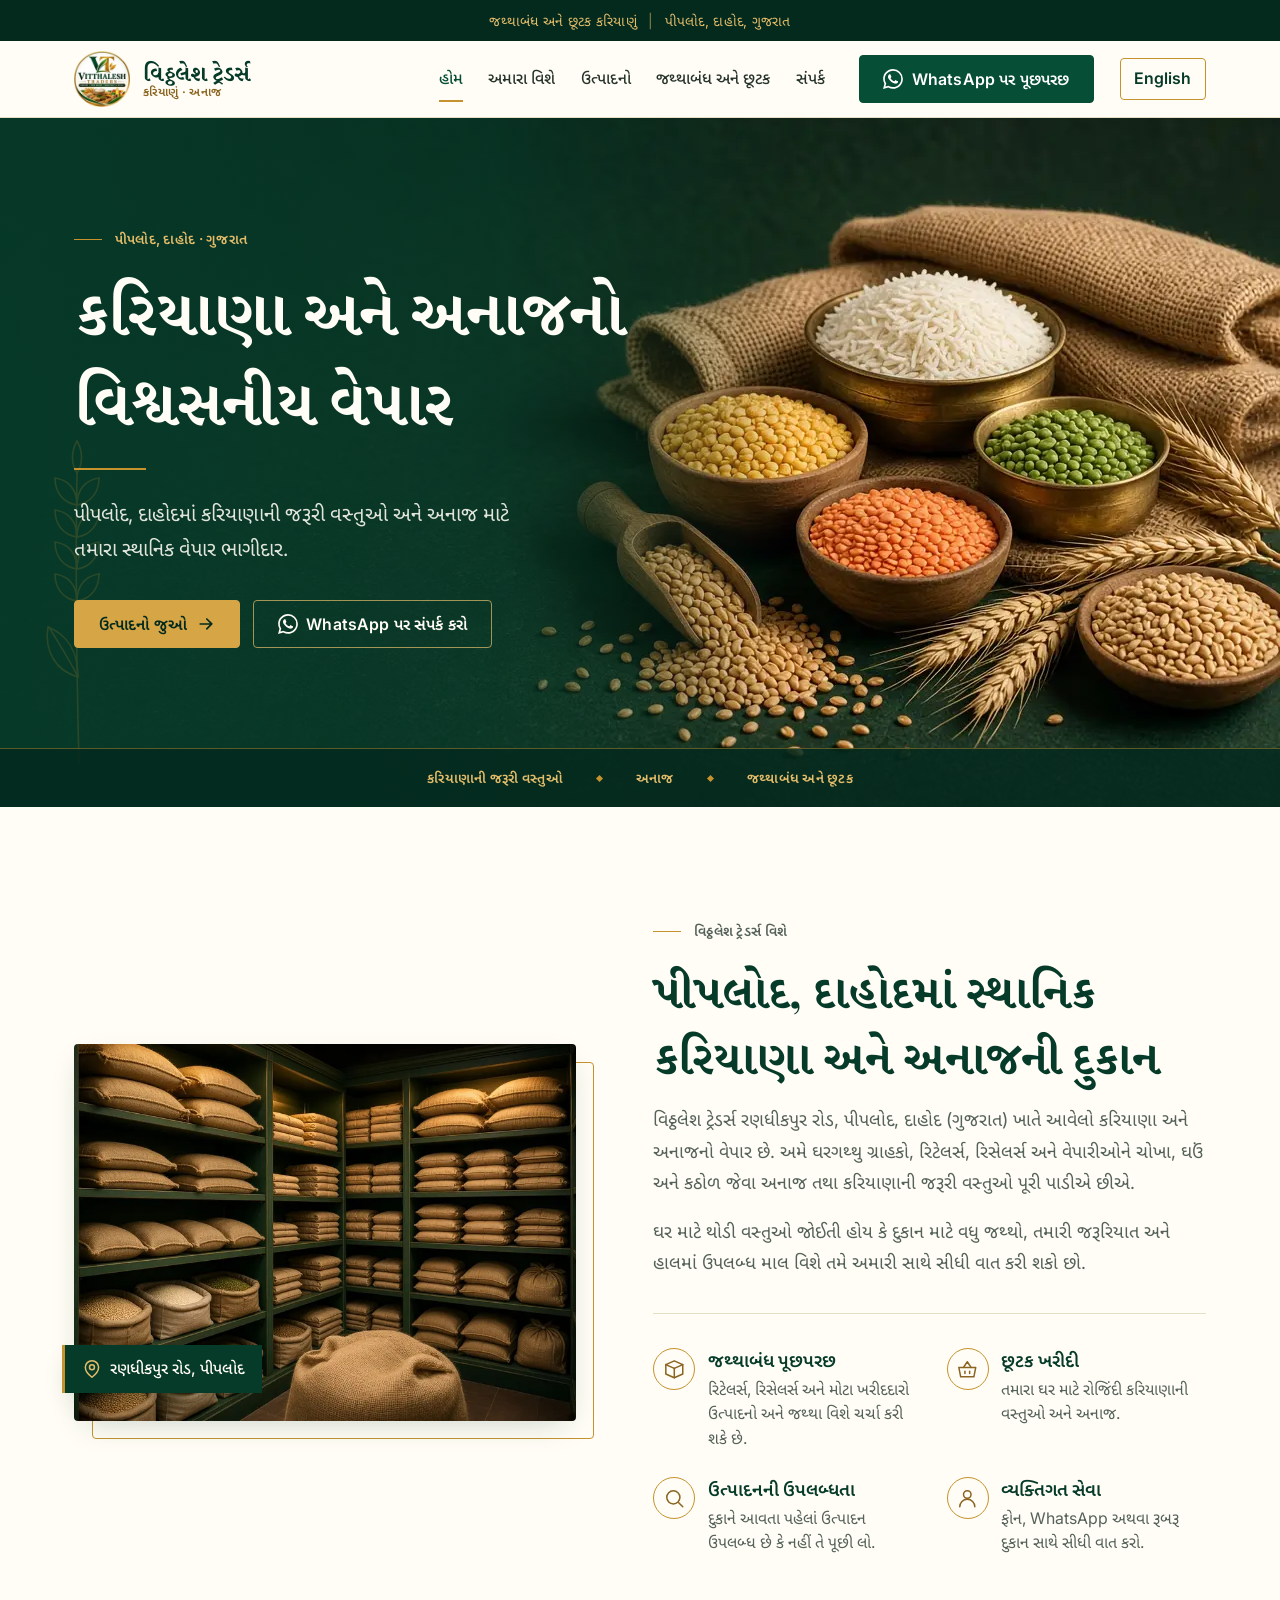
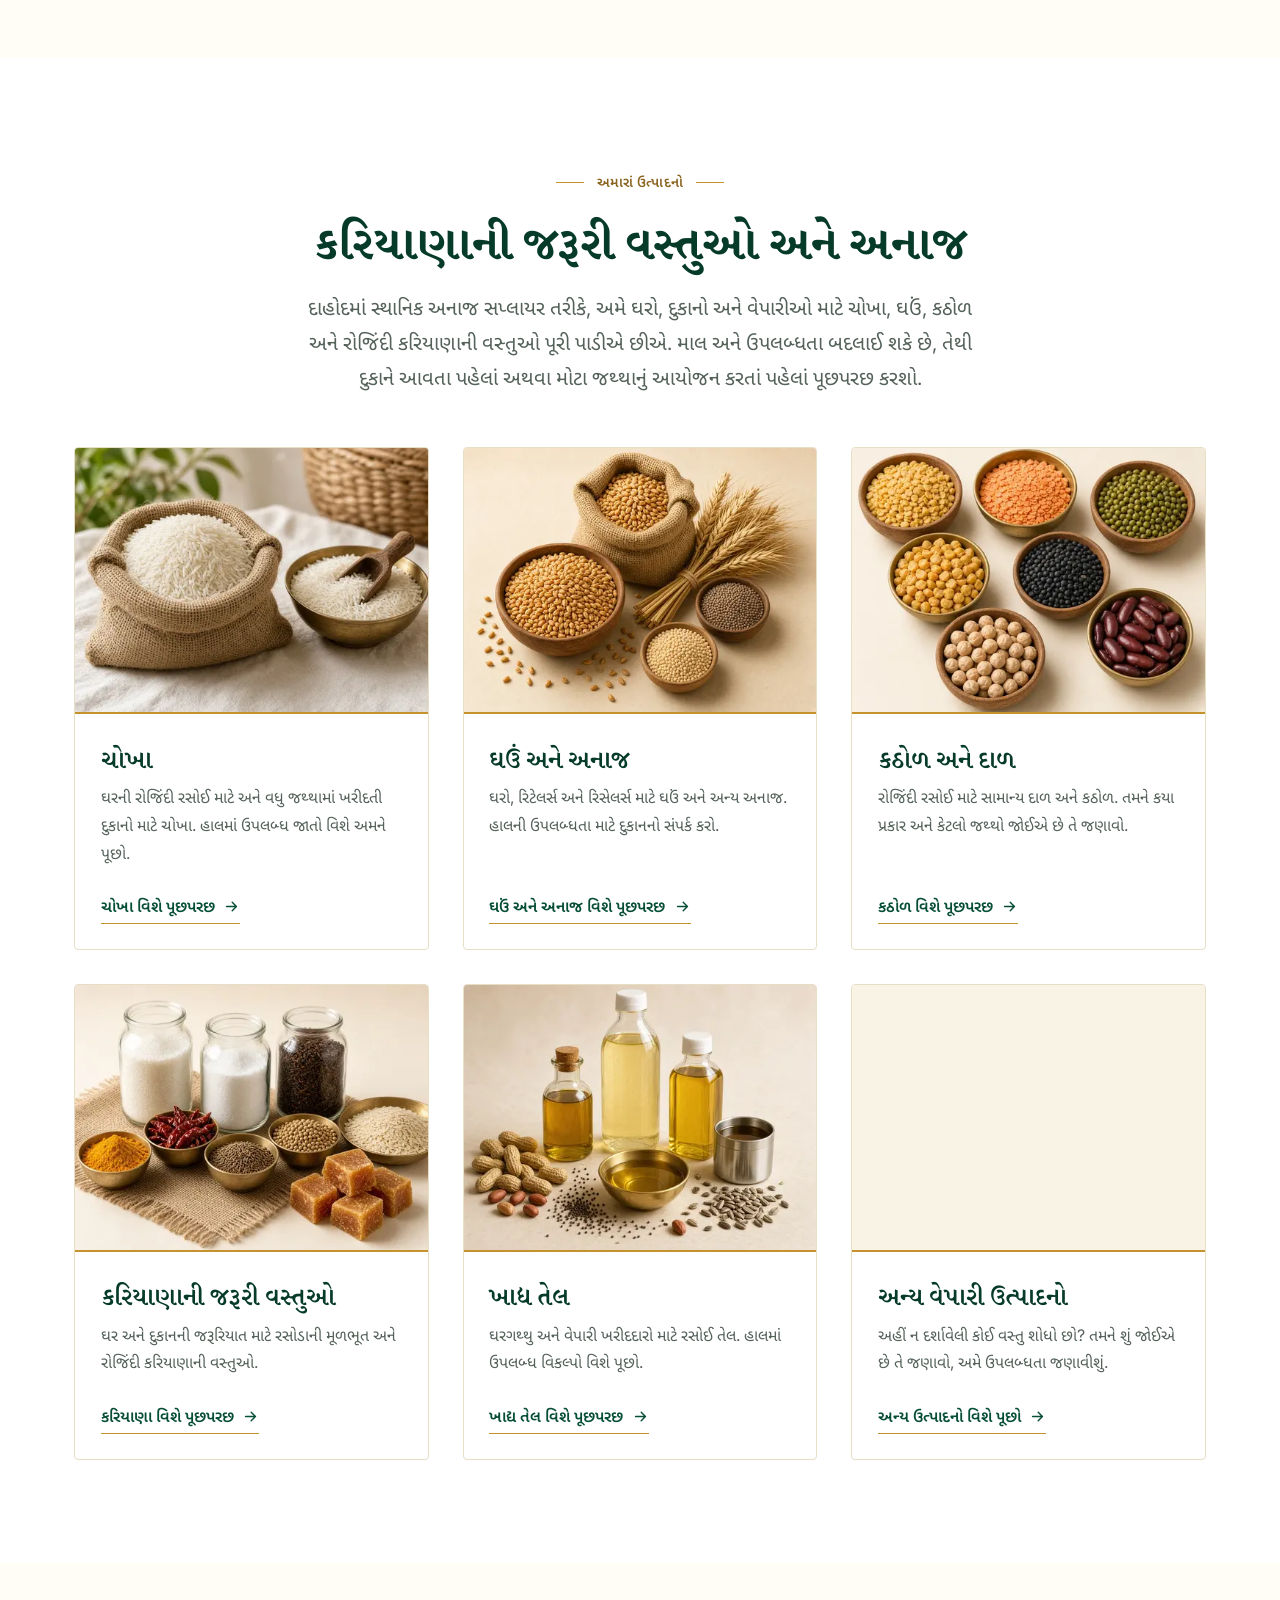
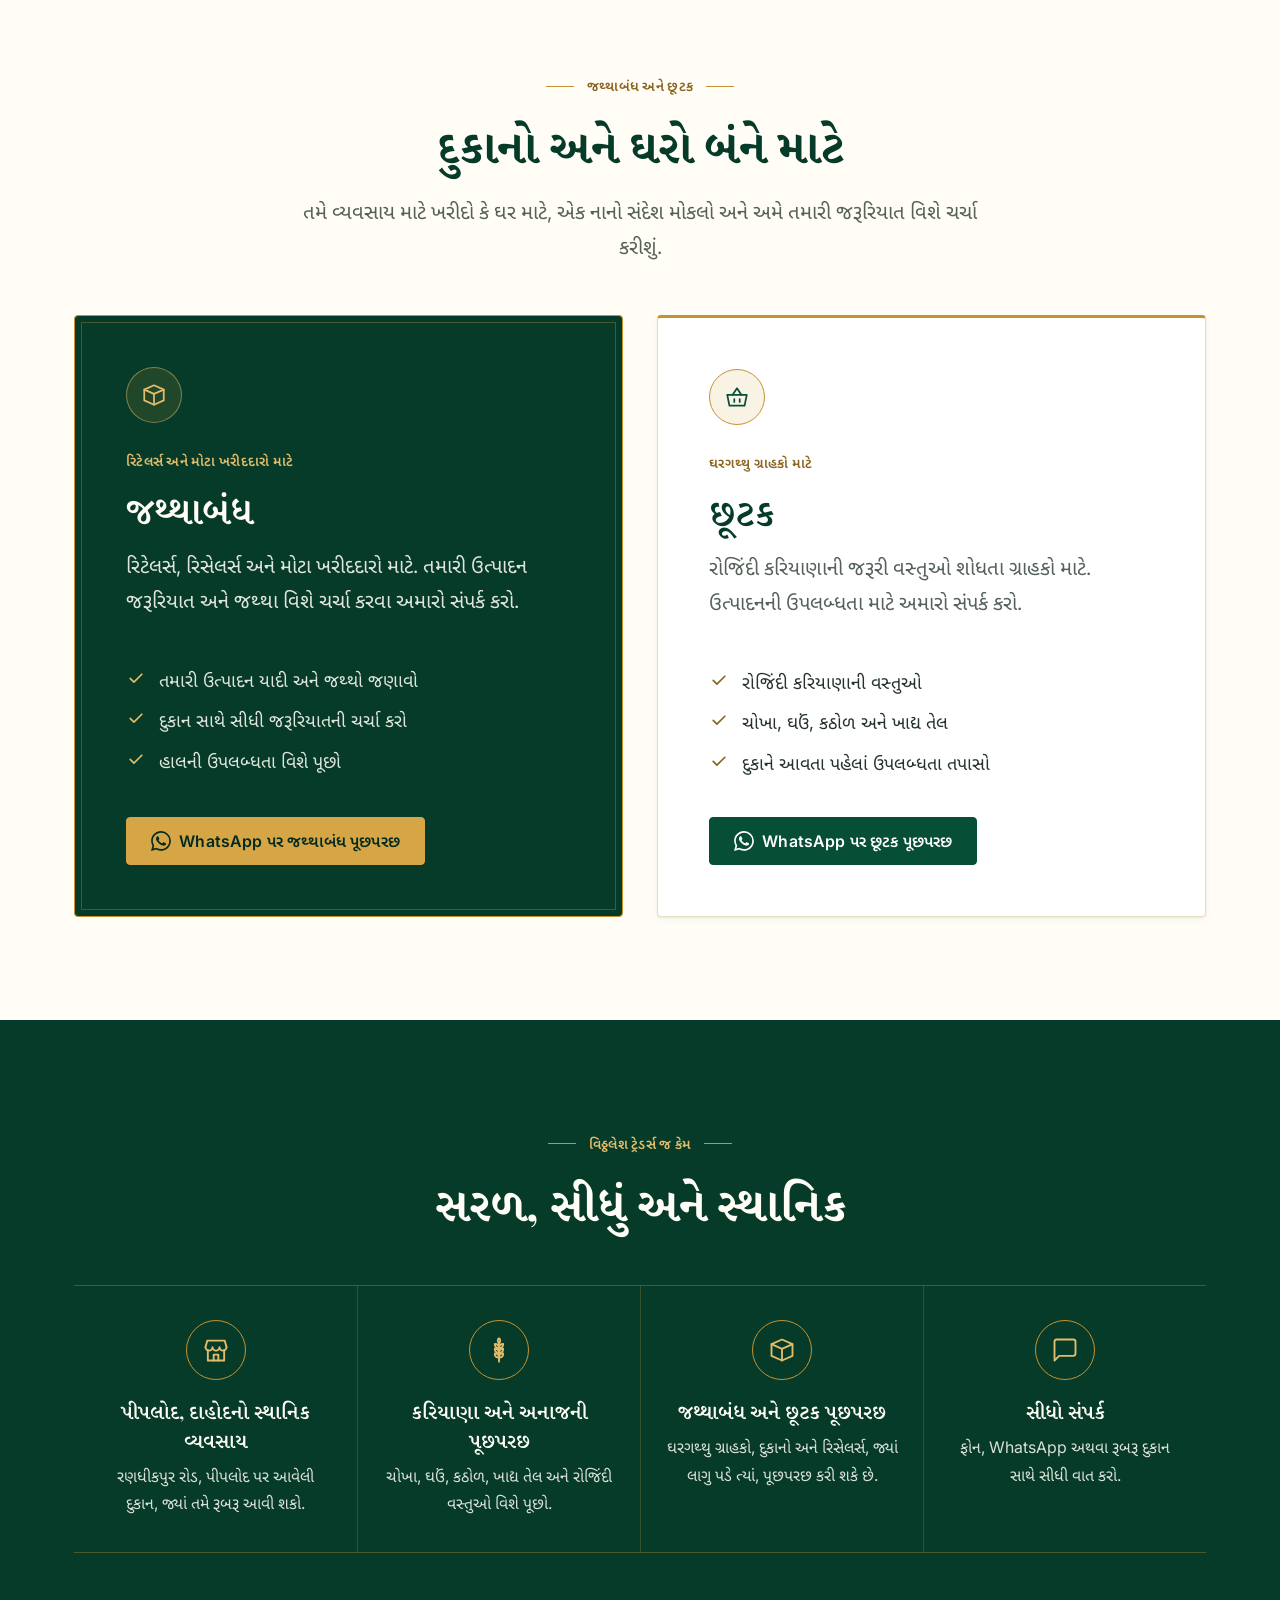
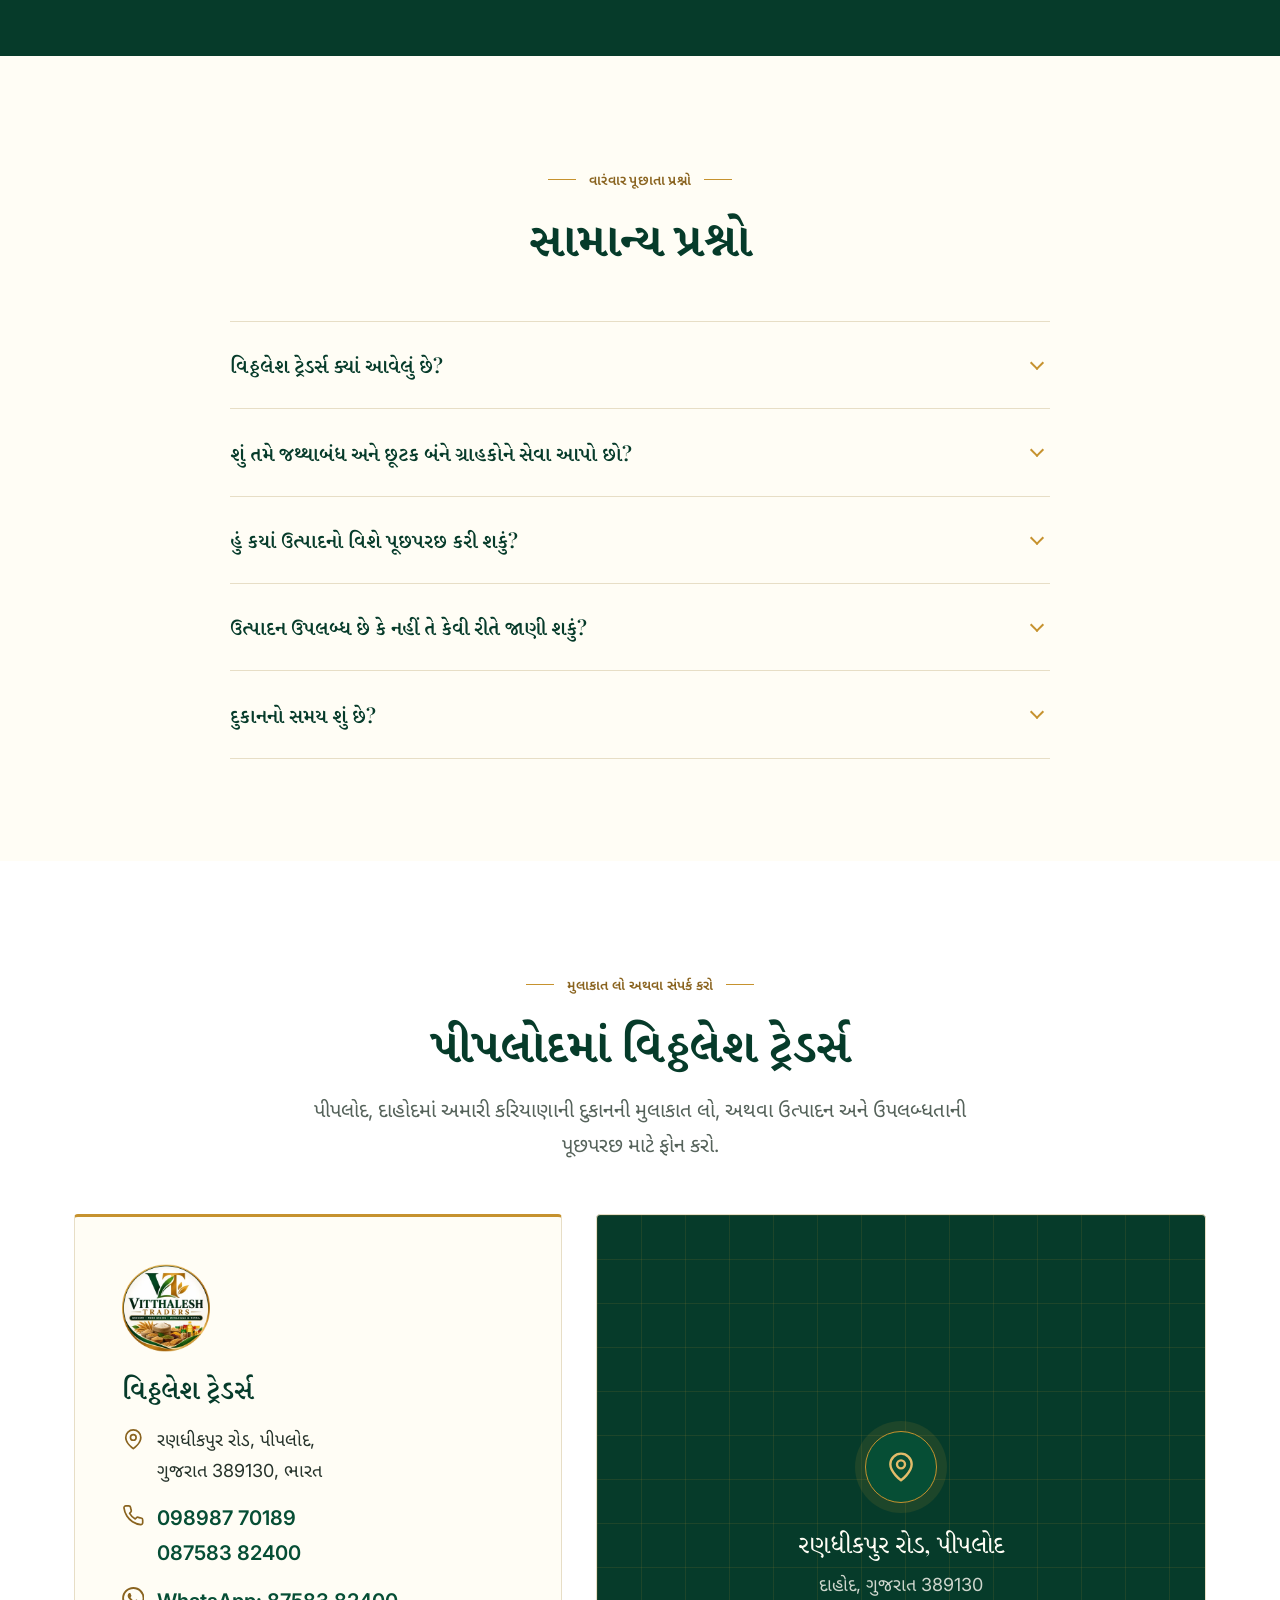
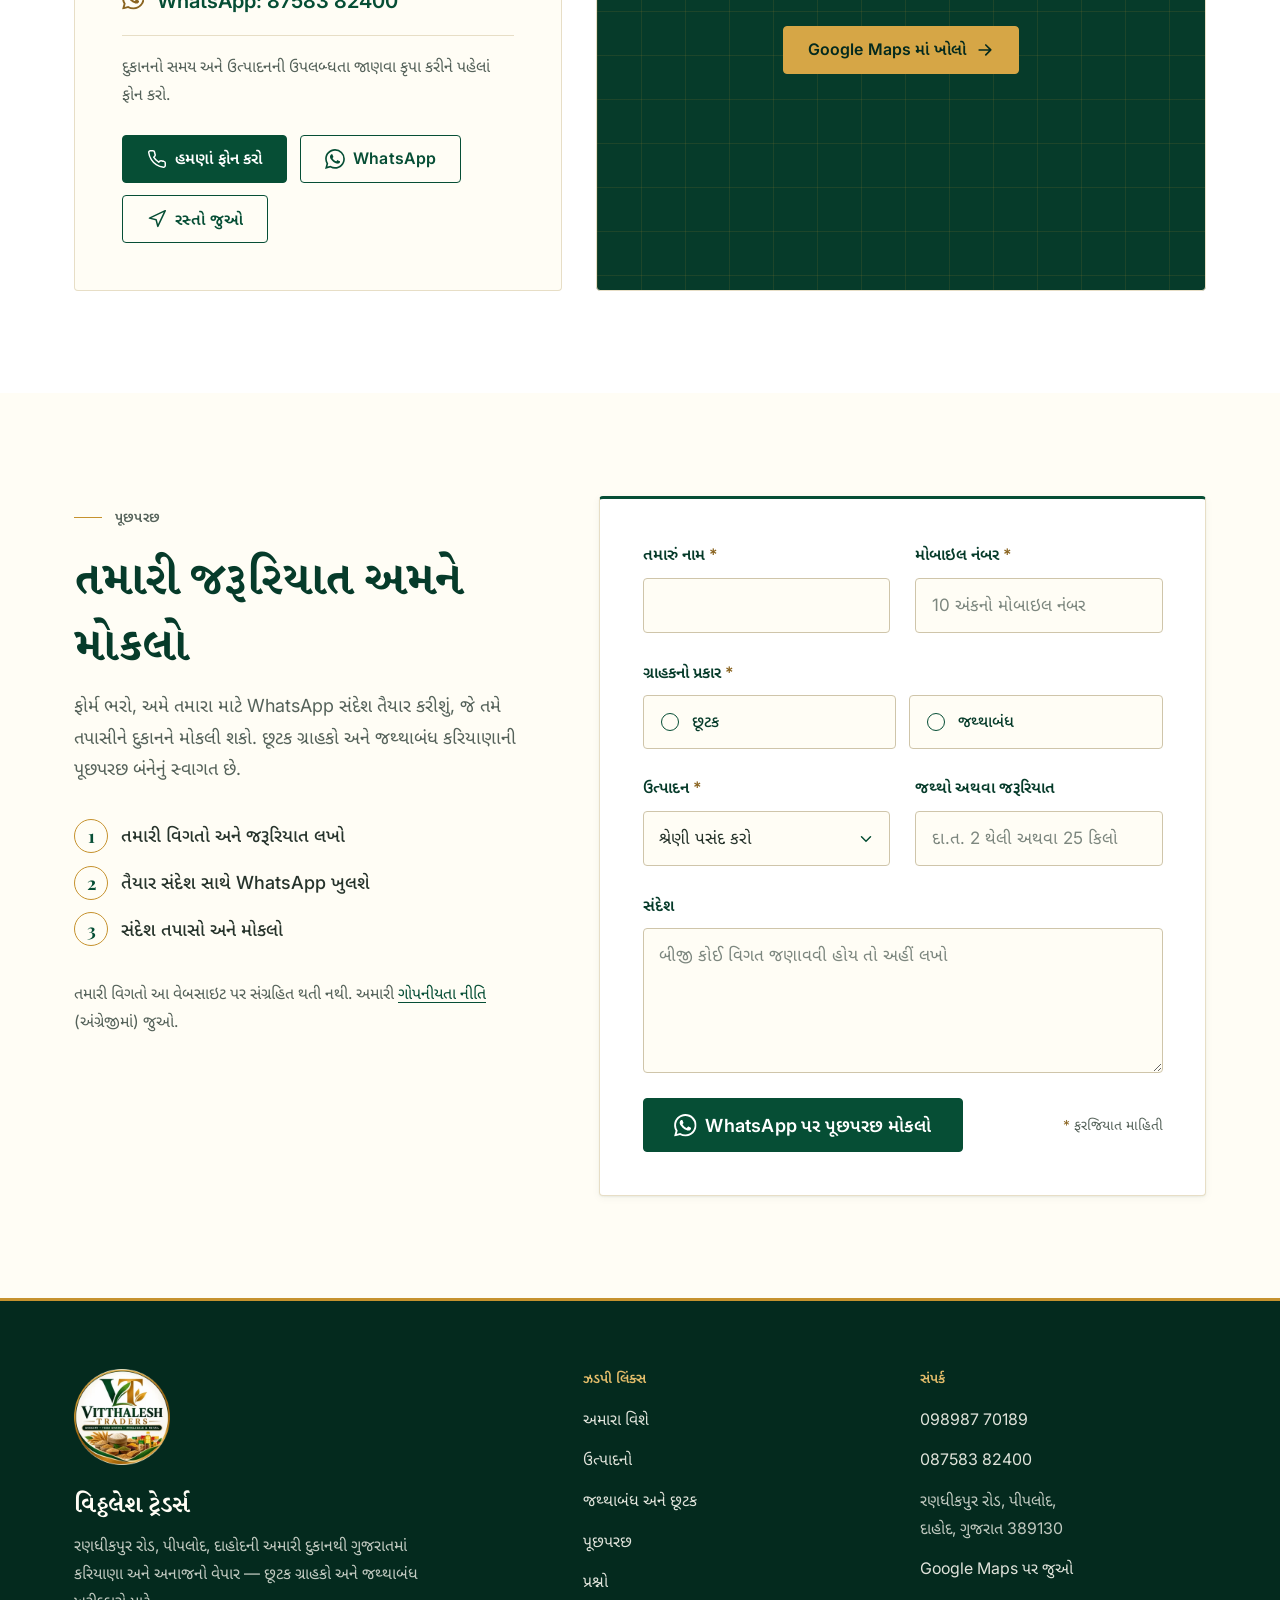
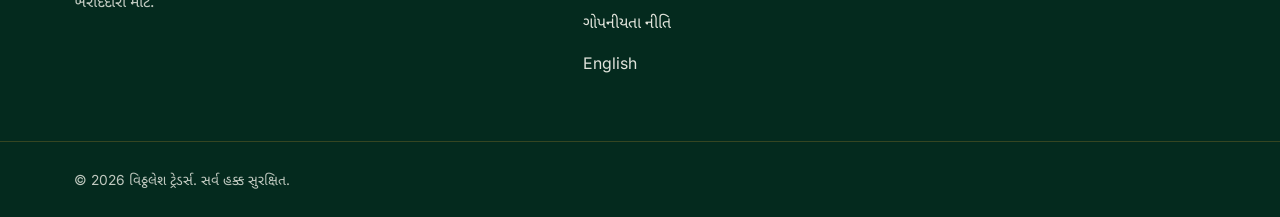
<file: index.html>
<!doctype html>
<html lang="gu-IN">
<head>
  <meta charset="utf-8">
  <meta name="viewport" content="width=device-width, initial-scale=1">
  <title>વિઠ્ઠલેશ ટ્રેડર્સ | પીપલોદ, દાહોદમાં કરિયાણું અને અનાજ</title>
  <meta name="description" content="કરિયાણાની જરૂરી વસ્તુઓ અને અનાજની પૂછપરછ માટે પીપલોદ, દાહોદ (ગુજરાત)માં વિઠ્ઠલેશ ટ્રેડર્સનો સંપર્ક કરો. જથ્થાબંધ અને છૂટક ઉપલબ્ધતા વિશે પૂછો.">
  <meta name="robots" content="index, follow, max-image-preview:large, max-snippet:-1">
  <meta name="theme-color" content="#064E35">
  <meta name="google-site-verification" content="DJzKpGxgeaDRC0Awn_8XjNasFPaAiPW4cQvjRNc2Xdo">
  <meta name="geo.region" content="IN-GJ">
  <meta name="geo.placename" content="Piplod, Dahod, Gujarat">
  <link rel="canonical" href="https://vithhlesh-traders.pages.dev/">
  <link rel="alternate" hreflang="gu-IN" href="https://vithhlesh-traders.pages.dev/">
  <link rel="alternate" hreflang="en-IN" href="https://vithhlesh-traders.pages.dev/en/">
  <link rel="alternate" hreflang="x-default" href="https://vithhlesh-traders.pages.dev/">

  <meta property="og:type" content="website">
  <meta property="og:site_name" content="વિઠ્ઠલેશ ટ્રેડર્સ">
  <meta property="og:locale" content="gu_IN">
  <meta property="og:locale:alternate" content="en_IN">
  <meta property="og:title" content="વિઠ્ઠલેશ ટ્રેડર્સ | પીપલોદ, દાહોદમાં કરિયાણું અને અનાજ">
  <meta property="og:description" content="કરિયાણાની જરૂરી વસ્તુઓ અને અનાજની પૂછપરછ માટે પીપલોદ, દાહોદ (ગુજરાત)માં વિઠ્ઠલેશ ટ્રેડર્સનો સંપર્ક કરો. જથ્થાબંધ અને છૂટક ઉપલબ્ધતા વિશે પૂછો.">
  <meta property="og:url" content="https://vithhlesh-traders.pages.dev/">
  <meta property="og:image" content="https://vithhlesh-traders.pages.dev/assets/og-image.jpg">
  <meta property="og:image:width" content="1200">
  <meta property="og:image:height" content="630">
  <meta property="og:image:alt" content="ચોખા, કઠોળ અને ઘઉંના વાટકા સાથે વિઠ્ઠલેશ ટ્રેડર્સનો લોગો">
  <meta property="og:image:type" content="image/jpeg">
  <meta name="twitter:card" content="summary_large_image">
  <meta name="twitter:title" content="વિઠ્ઠલેશ ટ્રેડર્સ | પીપલોદ, દાહોદમાં કરિયાણું અને અનાજ">
  <meta name="twitter:description" content="પીપલોદ, દાહોદ (ગુજરાત)માં કરિયાણાની જરૂરી વસ્તુઓ અને અનાજ. જથ્થાબંધ અને છૂટક પૂછપરછ આવકાર્ય છે.">
  <meta name="twitter:image" content="https://vithhlesh-traders.pages.dev/assets/og-image.jpg">
  <meta name="twitter:image:alt" content="ચોખા, કઠોળ અને ઘઉંના વાટકા સાથે વિઠ્ઠલેશ ટ્રેડર્સનો લોગો">

  <link rel="icon" href="favicon.ico" sizes="32x32 48x48">
  <link rel="icon" type="image/png" sizes="32x32" href="assets/favicon-32.png">
  <link rel="apple-touch-icon" href="assets/apple-touch-icon.png">
  <link rel="manifest" href="site.webmanifest">

  <link rel="preconnect" href="https://fonts.googleapis.com">
  <link rel="preconnect" href="https://fonts.gstatic.com" crossorigin>
  <link rel="stylesheet" href="https://fonts.googleapis.com/css2?family=Inter:wght@400;500;600&family=Noto+Sans+Gujarati:wght@400;500;600&family=Noto+Serif+Gujarati:wght@600;700&family=Playfair+Display:wght@600;700&display=swap">
  <link rel="preload" as="image" type="image/webp" href="assets/hero-grains-1280.webp"
        imagesrcset="assets/hero-grains-768.webp 768w, assets/hero-grains-1280.webp 1280w, assets/hero-grains-1920.webp 1920w"
        imagesizes="100vw" fetchpriority="high">
  <link rel="stylesheet" href="styles.css">
  <script>document.documentElement.classList.add('js');</script>
  <script src="script.js" defer></script>

  <script type="application/ld+json">
  {
    "@context": "https://schema.org",
    "@graph": [
      {
        "@type": "GroceryStore",
        "@id": "https://vithhlesh-traders.pages.dev/#business",
        "name": "Vitthalesh Traders",
        "alternateName": ["વિઠ્ઠલેશ ટ્રેડર્સ", "Vithhlesh Traders"],
        "description": "Grocery and food-grain trading business in Piplod, Dahod, Gujarat, handling retail purchases and wholesale enquiries for rice, wheat, pulses, edible oils and grocery essentials.",
        "url": "https://vithhlesh-traders.pages.dev/",
        "image": "https://vithhlesh-traders.pages.dev/assets/og-image.jpg",
        "logo": "https://vithhlesh-traders.pages.dev/assets/logo.png",
        "telephone": "+91-98987-70189",
        "address": {
          "@type": "PostalAddress",
          "streetAddress": "Randhik Pur Road",
          "addressLocality": "Piplod",
          "addressRegion": "Gujarat",
          "postalCode": "389130",
          "addressCountry": "IN"
        },
        "areaServed": { "@type": "AdministrativeArea", "name": "Dahod, Gujarat" },
        "hasMap": "https://www.google.com/maps/search/?api=1&query=Vitthalesh+Traders+Piplod+Dahod+Gujarat",
        "contactPoint": [
          { "@type": "ContactPoint", "telephone": "+91-98987-70189", "contactType": "customer service" },
          { "@type": "ContactPoint", "telephone": "+91-87583-82400", "contactType": "sales" }
        ],
        "hasOfferCatalog": {
          "@type": "OfferCatalog",
          "name": "Grocery and food-grain products",
          "itemListElement": [
            { "@type": "OfferCatalog", "name": "Rice" },
            { "@type": "OfferCatalog", "name": "Wheat and grains" },
            { "@type": "OfferCatalog", "name": "Pulses and lentils" },
            { "@type": "OfferCatalog", "name": "Grocery essentials" },
            { "@type": "OfferCatalog", "name": "Edible oils" },
            { "@type": "OfferCatalog", "name": "Other trading products" }
          ]
        }
      },
      {
        "@type": "WebSite",
        "@id": "https://vithhlesh-traders.pages.dev/#website",
        "url": "https://vithhlesh-traders.pages.dev/",
        "name": "વિઠ્ઠલેશ ટ્રેડર્સ",
        "inLanguage": ["gu-IN", "en-IN"],
        "publisher": { "@id": "https://vithhlesh-traders.pages.dev/#business" }
      },
      {
        "@type": "FAQPage",
        "@id": "https://vithhlesh-traders.pages.dev/#faq",
        "inLanguage": "gu-IN",
        "mainEntity": [
          {
            "@type": "Question",
            "name": "વિઠ્ઠલેશ ટ્રેડર્સ ક્યાં આવેલું છે?",
            "acceptedAnswer": { "@type": "Answer", "text": "વિઠ્ઠલેશ ટ્રેડર્સ રણધીકપુર રોડ, પીપલોદ, દાહોદ, ગુજરાત 389130 ખાતે આવેલું છે." }
          },
          {
            "@type": "Question",
            "name": "શું તમે જથ્થાબંધ અને છૂટક બંને ગ્રાહકોને સેવા આપો છો?",
            "acceptedAnswer": { "@type": "Answer", "text": "હા. રિટેલર્સ, રિસેલર્સ અને મોટા ખરીદદારો જથ્થાબંધ પૂછપરછ કરી શકે છે, અને ઘરગથ્થુ ગ્રાહકો રોજિંદી કરિયાણાની વસ્તુઓ અને અનાજ છૂટક ખરીદી શકે છે." }
          },
          {
            "@type": "Question",
            "name": "હું કયાં ઉત્પાદનો વિશે પૂછપરછ કરી શકું?",
            "acceptedAnswer": { "@type": "Answer", "text": "તમે ચોખા, ઘઉં અને અન્ય અનાજ, કઠોળ અને દાળ, ખાદ્ય તેલ, રોજિંદી કરિયાણાની વસ્તુઓ અને અન્ય વેપારી ઉત્પાદનો વિશે પૂછપરછ કરી શકો છો." }
          },
          {
            "@type": "Question",
            "name": "ઉત્પાદન ઉપલબ્ધ છે કે નહીં તે કેવી રીતે જાણી શકું?",
            "acceptedAnswer": { "@type": "Answer", "text": "098987 70189 અથવા 087583 82400 પર ફોન કરો, 87583 82400 પર WhatsApp સંદેશ મોકલો, અથવા આ વેબસાઇટ પરનું પૂછપરછ ફોર્મ ભરો." }
          },
          {
            "@type": "Question",
            "name": "દુકાનનો સમય શું છે?",
            "acceptedAnswer": { "@type": "Answer", "text": "હાલનો સમય જાણવા માટે દુકાને આવતા પહેલાં કૃપા કરીને ફોન કરો." }
          }
        ]
      }
    ]
  }
  </script>
</head>
<body>
  <svg xmlns="http://www.w3.org/2000/svg" class="sprite" aria-hidden="true" focusable="false">
    <symbol id="i-whatsapp" viewBox="0 0 24 24"><path fill="currentColor" d="M17.47 14.38c-.3-.15-1.76-.87-2.03-.97-.27-.1-.47-.15-.67.15-.2.3-.77.97-.94 1.16-.17.2-.35.22-.64.08-.3-.15-1.26-.47-2.39-1.48-.88-.79-1.48-1.76-1.65-2.06-.17-.3-.02-.46.13-.6.13-.14.3-.35.45-.52.15-.18.2-.3.3-.5.1-.2.05-.37-.03-.52-.07-.15-.67-1.61-.92-2.2-.24-.59-.49-.5-.67-.51h-.57c-.2 0-.52.07-.79.37-.27.3-1.04 1.02-1.04 2.48s1.07 2.88 1.21 3.07c.15.2 2.1 3.2 5.08 4.49.71.31 1.26.49 1.7.63.71.22 1.36.19 1.87.12.57-.09 1.76-.72 2-1.41.25-.7.25-1.29.18-1.41-.08-.13-.27-.2-.57-.35m-5.42 7.4h-.01a9.87 9.87 0 0 1-5.03-1.37l-.36-.22-3.74.98 1-3.65-.24-.37a9.86 9.86 0 0 1-1.51-5.26c0-5.45 4.44-9.88 9.89-9.88 2.64 0 5.12 1.03 6.99 2.9a9.83 9.83 0 0 1 2.89 6.99c0 5.45-4.44 9.88-9.88 9.88m8.41-18.3A11.82 11.82 0 0 0 12.05 0C5.5 0 .16 5.34.16 11.89c0 2.1.55 4.14 1.59 5.95L.06 24l6.3-1.65a11.88 11.88 0 0 0 5.69 1.45h.01c6.55 0 11.89-5.34 11.89-11.89a11.82 11.82 0 0 0-3.48-8.41"/></symbol>
    <symbol id="i-phone" viewBox="0 0 24 24"><path fill="none" stroke="currentColor" stroke-width="1.8" stroke-linecap="round" stroke-linejoin="round" d="M22 16.9v3a2 2 0 0 1-2.2 2 19.8 19.8 0 0 1-8.6-3.1 19.5 19.5 0 0 1-6-6A19.8 19.8 0 0 1 2.1 4.2 2 2 0 0 1 4.1 2h3a2 2 0 0 1 2 1.7c.1 1 .4 1.9.7 2.8a2 2 0 0 1-.5 2.1L8.1 9.9a16 16 0 0 0 6 6l1.3-1.3a2 2 0 0 1 2.1-.4c.9.3 1.8.6 2.8.7a2 2 0 0 1 1.7 2z"/></symbol>
    <symbol id="i-pin" viewBox="0 0 24 24"><g fill="none" stroke="currentColor" stroke-width="1.8" stroke-linecap="round" stroke-linejoin="round"><path d="M20 10c0 6-8 12-8 12s-8-6-8-12a8 8 0 0 1 16 0Z"/><circle cx="12" cy="10" r="3"/></g></symbol>
    <symbol id="i-directions" viewBox="0 0 24 24"><path fill="none" stroke="currentColor" stroke-width="1.8" stroke-linecap="round" stroke-linejoin="round" d="M3 11 22 2l-9 19-2-8-8-2z"/></symbol>
    <symbol id="i-arrow" viewBox="0 0 24 24"><path fill="none" stroke="currentColor" stroke-width="2" stroke-linecap="round" stroke-linejoin="round" d="M5 12h14M13 6l6 6-6 6"/></symbol>
    <symbol id="i-menu" viewBox="0 0 24 24"><path fill="none" stroke="currentColor" stroke-width="2" stroke-linecap="round" d="M4 7h16M4 12h16M4 17h16"/></symbol>
    <symbol id="i-close" viewBox="0 0 24 24"><path fill="none" stroke="currentColor" stroke-width="2" stroke-linecap="round" d="M6 6l12 12M18 6 6 18"/></symbol>
    <symbol id="i-check" viewBox="0 0 24 24"><path fill="none" stroke="currentColor" stroke-width="2" stroke-linecap="round" stroke-linejoin="round" d="m5 12.5 4.5 4.5L19 7.5"/></symbol>
    <symbol id="i-wheat" viewBox="0 0 24 24"><g fill="none" stroke="currentColor" stroke-width="1.6" stroke-linecap="round" stroke-linejoin="round"><path d="M12 22V6"/><path d="M12 6c-1.4-1-1.4-3 0-4 1.4 1 1.4 3 0 4Z"/><path d="M12 10.5c-2.2 0-3.6-1.5-3.6-3.6 2.2 0 3.6 1.4 3.6 3.6Zm0 0c2.2 0 3.6-1.5 3.6-3.6-2.2 0-3.6 1.4-3.6 3.6Z"/><path d="M12 14.5c-2.2 0-3.6-1.5-3.6-3.6 2.2 0 3.6 1.4 3.6 3.6Zm0 0c2.2 0 3.6-1.5 3.6-3.6-2.2 0-3.6 1.4-3.6 3.6Z"/><path d="M12 18.5c-2.2 0-3.6-1.5-3.6-3.6 2.2 0 3.6 1.4 3.6 3.6Zm0 0c2.2 0 3.6-1.5 3.6-3.6-2.2 0-3.6 1.4-3.6 3.6Z"/></g></symbol>
    <symbol id="i-boxes" viewBox="0 0 24 24"><g fill="none" stroke="currentColor" stroke-width="1.6" stroke-linecap="round" stroke-linejoin="round"><path d="m3 7 9-4 9 4-9 4-9-4Z"/><path d="M3 7v10l9 4 9-4V7"/><path d="M12 11v10"/></g></symbol>
    <symbol id="i-basket" viewBox="0 0 24 24"><g fill="none" stroke="currentColor" stroke-width="1.6" stroke-linecap="round" stroke-linejoin="round"><path d="M3 10h18l-2 10H5L3 10Z"/><path d="m8 10 4-6 4 6"/><path d="M9.5 14v2.5M14.5 14v2.5"/></g></symbol>
    <symbol id="i-search" viewBox="0 0 24 24"><g fill="none" stroke="currentColor" stroke-width="1.6" stroke-linecap="round"><circle cx="11" cy="11" r="7"/><path d="m21 21-4.3-4.3"/></g></symbol>
    <symbol id="i-user" viewBox="0 0 24 24"><g fill="none" stroke="currentColor" stroke-width="1.6" stroke-linecap="round"><circle cx="12" cy="8" r="4"/><path d="M4 21a8 8 0 0 1 16 0"/></g></symbol>
    <symbol id="i-chat" viewBox="0 0 24 24"><path fill="none" stroke="currentColor" stroke-width="1.6" stroke-linecap="round" stroke-linejoin="round" d="M21 15a2 2 0 0 1-2 2H7l-4 4V5a2 2 0 0 1 2-2h14a2 2 0 0 1 2 2z"/></symbol>
    <symbol id="i-store" viewBox="0 0 24 24"><g fill="none" stroke="currentColor" stroke-width="1.6" stroke-linecap="round" stroke-linejoin="round"><path d="M3 9.5 4.5 4h15L21 9.5"/><path d="M3 9.5a3 3 0 0 0 6 0 3 3 0 0 0 6 0 3 3 0 0 0 6 0"/><path d="M5 12v9h14v-9"/><path d="M10 21v-5h4v5"/></g></symbol>
  </svg>

  <a class="skip-link" href="#main">મુખ્ય સામગ્રી પર જાઓ</a>

  <div class="announcement">
    <p class="container">જથ્થાબંધ અને છૂટક કરિયાણું <span aria-hidden="true">|</span> પીપલોદ, દાહોદ, ગુજરાત</p>
  </div>

  <header class="site-header" data-header>
    <div class="container site-header__inner">
      <a class="brand" href="#home" aria-label="વિઠ્ઠલેશ ટ્રેડર્સ – હોમ">
        <img class="brand__logo" src="assets/logo-128.webp" width="56" height="56" alt="">
        <span class="brand__text">
          <span class="brand__name">વિઠ્ઠલેશ ટ્રેડર્સ</span>
          <span class="brand__tag">કરિયાણું · અનાજ</span>
        </span>
      </a>

      <a class="lang-switch" href="en/" lang="en" hreflang="en" aria-label="View in English (અંગ્રેજીમાં જુઓ)">English</a>

      <button class="nav-toggle" type="button" aria-expanded="false" aria-controls="site-nav" data-nav-toggle>
        <svg class="icon" aria-hidden="true"><use href="#i-menu"></use></svg>
        <span class="visually-hidden" data-nav-toggle-label>મેનુ ખોલો</span>
      </button>

      <nav class="site-nav" id="site-nav" aria-label="મુખ્ય મેનુ" data-nav>
        <ul class="site-nav__list">
          <li><a href="#home" data-nav-link>હોમ</a></li>
          <li><a href="#about" data-nav-link>અમારા વિશે</a></li>
          <li><a href="#products" data-nav-link>ઉત્પાદનો</a></li>
          <li><a href="#wholesale-retail" data-nav-link>જથ્થાબંધ અને છૂટક</a></li>
          <li><a href="#contact" data-nav-link>સંપર્ક</a></li>
        </ul>
        <a class="btn btn--primary site-nav__cta" href="#enquiry" data-wa
           data-wa-message="નમસ્તે વિઠ્ઠલેશ ટ્રેડર્સ, મારે પૂછપરછ કરવી છે.">
          <svg class="icon" aria-hidden="true"><use href="#i-whatsapp"></use></svg>
          <span data-wa-label>WhatsApp પર પૂછપરછ</span>
        </a>
      </nav>
    </div>
  </header>

  <main id="main">
    <!-- Hero -->
    <section class="hero" id="home" aria-labelledby="hero-title">
      <div class="hero__media">
        <img src="assets/hero-grains-1280.webp"
             srcset="assets/hero-grains-768.webp 768w, assets/hero-grains-1280.webp 1280w, assets/hero-grains-1920.webp 1920w"
             sizes="100vw" width="1920" height="1080" fetchpriority="high" decoding="async"
             alt="શણની થેલીઓ અને ઘઉંની ડૂંડીઓ સાથે ચોખા, તુવેર દાળ, મસૂર દાળ, મગ અને ઘઉંના વાટકા">
      </div>

      <svg class="hero__wheat" viewBox="0 0 120 340" aria-hidden="true" focusable="false">
        <g fill="none" stroke="currentColor" stroke-width="1.6" stroke-linecap="round">
          <path d="M62 338C60 260 58 170 60 46"/>
          <path d="M60 46c-6-9-6-22 0-32 6 10 6 23 0 32Z"/>
          <path d="M60 78c-14-2-22-13-22-27 14 2 22 12 22 27Zm0 0c14-2 22-13 22-27-14 2-22 12-22 27Z"/>
          <path d="M60 110c-14-2-22-13-22-27 14 2 22 12 22 27Zm0 0c14-2 22-13 22-27-14 2-22 12-22 27Z"/>
          <path d="M60 142c-14-2-22-13-22-27 14 2 22 12 22 27Zm0 0c14-2 22-13 22-27-14 2-22 12-22 27Z"/>
          <path d="M60 174c-14-2-22-13-22-27 14 2 22 12 22 27Zm0 0c14-2 22-13 22-27-14 2-22 12-22 27Z"/>
          <path d="M61 250c-22-6-34-26-30-50 20 8 30 26 30 50Z"/>
          <path d="M32 200c8 14 18 28 29 50"/>
        </g>
      </svg>

      <div class="container hero__inner">
        <div class="hero__content">
          <p class="eyebrow eyebrow--light">પીપલોદ, દાહોદ · ગુજરાત</p>
          <h1 class="hero__title" id="hero-title">કરિયાણા અને અનાજનો વિશ્વસનીય વેપાર</h1>
          <p class="hero__lead">પીપલોદ, દાહોદમાં કરિયાણાની જરૂરી વસ્તુઓ અને અનાજ માટે તમારા સ્થાનિક વેપાર ભાગીદાર.</p>
          <div class="hero__actions">
            <a class="btn btn--gold" href="#products">
              ઉત્પાદનો જુઓ
              <svg class="icon" aria-hidden="true"><use href="#i-arrow"></use></svg>
            </a>
            <a class="btn btn--outline-light" href="#enquiry" data-wa
               data-wa-message="નમસ્તે વિઠ્ઠલેશ ટ્રેડર્સ, મેં તમારી વેબસાઇટ જોઈ અને મારે તમારાં ઉત્પાદનો વિશે પૂછપરછ કરવી છે."
               data-wa-fallback="દુકાને ફોન કરો">
              <svg class="icon" aria-hidden="true"><use href="#i-whatsapp"></use></svg>
              <span data-wa-label>WhatsApp પર સંપર્ક કરો</span>
            </a>
          </div>
        </div>
      </div>

      <div class="hero__strip">
        <ul class="container hero__strip-list">
          <li>કરિયાણાની જરૂરી વસ્તુઓ</li>
          <li>અનાજ</li>
          <li>જથ્થાબંધ અને છૂટક</li>
        </ul>
      </div>
    </section>

    <!-- About -->
    <section class="section section--ivory" id="about" aria-labelledby="about-title">
      <div class="container about">
        <div class="about__media reveal">
          <div class="frame">
            <img src="assets/trading-products-800.webp"
                 srcset="assets/trading-products-480.webp 480w, assets/trading-products-800.webp 800w"
                 sizes="(min-width: 960px) 520px, 92vw" width="800" height="600" loading="lazy" decoding="async"
                 alt="અનાજની શણની થેલીઓ અને પેક કરેલા કરિયાણાથી ભરેલા છાજલા">
          </div>
          <p class="about__badge">
            <svg class="icon" aria-hidden="true"><use href="#i-pin"></use></svg>
            રણધીકપુર રોડ, પીપલોદ
          </p>
        </div>

        <div class="about__content reveal">
          <p class="eyebrow">વિઠ્ઠલેશ ટ્રેડર્સ વિશે</p>
          <h2 class="section-title" id="about-title">પીપલોદ, દાહોદમાં સ્થાનિક કરિયાણા અને અનાજની દુકાન</h2>
          <p>વિઠ્ઠલેશ ટ્રેડર્સ રણધીકપુર રોડ, પીપલોદ, દાહોદ (ગુજરાત) ખાતે આવેલો કરિયાણા અને અનાજનો વેપાર છે. અમે ઘરગથ્થુ ગ્રાહકો, રિટેલર્સ, રિસેલર્સ અને વેપારીઓને ચોખા, ઘઉં અને કઠોળ જેવા અનાજ તથા કરિયાણાની જરૂરી વસ્તુઓ પૂરી પાડીએ છીએ.</p>
          <p>ઘર માટે થોડી વસ્તુઓ જોઈતી હોય કે દુકાન માટે વધુ જથ્થો, તમારી જરૂરિયાત અને હાલમાં ઉપલબ્ધ માલ વિશે તમે અમારી સાથે સીધી વાત કરી શકો છો.</p>

          <ul class="feature-list">
            <li>
              <span class="feature-list__icon"><svg class="icon" aria-hidden="true"><use href="#i-boxes"></use></svg></span>
              <div><h3>જથ્થાબંધ પૂછપરછ</h3><p>રિટેલર્સ, રિસેલર્સ અને મોટા ખરીદદારો ઉત્પાદનો અને જથ્થા વિશે ચર્ચા કરી શકે છે.</p></div>
            </li>
            <li>
              <span class="feature-list__icon"><svg class="icon" aria-hidden="true"><use href="#i-basket"></use></svg></span>
              <div><h3>છૂટક ખરીદી</h3><p>તમારા ઘર માટે રોજિંદી કરિયાણાની વસ્તુઓ અને અનાજ.</p></div>
            </li>
            <li>
              <span class="feature-list__icon"><svg class="icon" aria-hidden="true"><use href="#i-search"></use></svg></span>
              <div><h3>ઉત્પાદનની ઉપલબ્ધતા</h3><p>દુકાને આવતા પહેલાં ઉત્પાદન ઉપલબ્ધ છે કે નહીં તે પૂછી લો.</p></div>
            </li>
            <li>
              <span class="feature-list__icon"><svg class="icon" aria-hidden="true"><use href="#i-user"></use></svg></span>
              <div><h3>વ્યક્તિગત સેવા</h3><p>ફોન, WhatsApp અથવા રૂબરૂ દુકાન સાથે સીધી વાત કરો.</p></div>
            </li>
          </ul>
        </div>
      </div>
    </section>

    <!-- Products -->
    <section class="section section--white" id="products" aria-labelledby="products-title">
      <div class="container">
        <header class="section-head reveal">
          <p class="eyebrow">અમારાં ઉત્પાદનો</p>
          <h2 class="section-title" id="products-title">કરિયાણાની જરૂરી વસ્તુઓ અને અનાજ</h2>
          <p class="section-lead">દાહોદમાં સ્થાનિક અનાજ સપ્લાયર તરીકે, અમે ઘરો, દુકાનો અને વેપારીઓ માટે ચોખા, ઘઉં, કઠોળ અને રોજિંદી કરિયાણાની વસ્તુઓ પૂરી પાડીએ છીએ. માલ અને ઉપલબ્ધતા બદલાઈ શકે છે, તેથી દુકાને આવતા પહેલાં અથવા મોટા જથ્થાનું આયોજન કરતાં પહેલાં પૂછપરછ કરશો.</p>
        </header>

        <!--
          Product categories. Keep these in sync with the English page (en/index.html).
          The enquiry form's product list is built automatically from these cards.
        -->
        <div class="product-grid">
          <article class="product-card reveal" data-product="ચોખા">
            <div class="product-card__media">
              <img src="assets/rice-800.webp" srcset="assets/rice-480.webp 480w, assets/rice-800.webp 800w"
                   sizes="(min-width: 1100px) 370px, (min-width: 640px) 46vw, 92vw" width="800" height="600"
                   loading="lazy" decoding="async" alt="શણની થેલી અને પિત્તળના વાટકામાં લાંબા દાણાના સફેદ ચોખા">
            </div>
            <div class="product-card__body">
              <h3>ચોખા</h3>
              <p>ઘરની રોજિંદી રસોઈ માટે અને વધુ જથ્થામાં ખરીદતી દુકાનો માટે ચોખા. હાલમાં ઉપલબ્ધ જાતો વિશે અમને પૂછો.</p>
              <a class="link-arrow" href="#enquiry" data-enquire="ચોખા">ચોખા વિશે પૂછપરછ <svg class="icon" aria-hidden="true"><use href="#i-arrow"></use></svg></a>
            </div>
          </article>

          <article class="product-card reveal" data-product="ઘઉં અને અનાજ">
            <div class="product-card__media">
              <img src="assets/wheat-800.webp" srcset="assets/wheat-480.webp 480w, assets/wheat-800.webp 800w"
                   sizes="(min-width: 1100px) 370px, (min-width: 640px) 46vw, 92vw" width="800" height="600"
                   loading="lazy" decoding="async" alt="લાકડાના વાટકા અને શણની થેલીમાં ઘઉં, બાજુમાં ઘઉંની ડૂંડીઓ અને બાજરીના વાટકા">
            </div>
            <div class="product-card__body">
              <h3>ઘઉં અને અનાજ</h3>
              <p>ઘરો, રિટેલર્સ અને રિસેલર્સ માટે ઘઉં અને અન્ય અનાજ. હાલની ઉપલબ્ધતા માટે દુકાનનો સંપર્ક કરો.</p>
              <a class="link-arrow" href="#enquiry" data-enquire="ઘઉં અને અનાજ">ઘઉં અને અનાજ વિશે પૂછપરછ <svg class="icon" aria-hidden="true"><use href="#i-arrow"></use></svg></a>
            </div>
          </article>

          <article class="product-card reveal" data-product="કઠોળ અને દાળ">
            <div class="product-card__media">
              <img src="assets/pulses-800.webp" srcset="assets/pulses-480.webp 480w, assets/pulses-800.webp 800w"
                   sizes="(min-width: 1100px) 370px, (min-width: 640px) 46vw, 92vw" width="800" height="600"
                   loading="lazy" decoding="async" alt="તુવેર દાળ, મસૂર દાળ, મગ, ચણા દાળ, અડદ, કાબુલી ચણા અને રાજમાના વાટકા">
            </div>
            <div class="product-card__body">
              <h3>કઠોળ અને દાળ</h3>
              <p>રોજિંદી રસોઈ માટે સામાન્ય દાળ અને કઠોળ. તમને કયા પ્રકાર અને કેટલો જથ્થો જોઈએ છે તે જણાવો.</p>
              <a class="link-arrow" href="#enquiry" data-enquire="કઠોળ અને દાળ">કઠોળ વિશે પૂછપરછ <svg class="icon" aria-hidden="true"><use href="#i-arrow"></use></svg></a>
            </div>
          </article>

          <article class="product-card reveal" data-product="કરિયાણાની જરૂરી વસ્તુઓ">
            <div class="product-card__media">
              <img src="assets/groceries-800.webp" srcset="assets/groceries-480.webp 480w, assets/groceries-800.webp 800w"
                   sizes="(min-width: 1100px) 370px, (min-width: 640px) 46vw, 92vw" width="800" height="600"
                   loading="lazy" decoding="async" alt="ખાંડ, મીઠું અને ચાની બરણીઓ સાથે હળદર, લાલ મરચાં, જીરું અને ગોળના વાટકા">
            </div>
            <div class="product-card__body">
              <h3>કરિયાણાની જરૂરી વસ્તુઓ</h3>
              <p>ઘર અને દુકાનની જરૂરિયાત માટે રસોડાની મૂળભૂત અને રોજિંદી કરિયાણાની વસ્તુઓ.</p>
              <a class="link-arrow" href="#enquiry" data-enquire="કરિયાણાની જરૂરી વસ્તુઓ">કરિયાણા વિશે પૂછપરછ <svg class="icon" aria-hidden="true"><use href="#i-arrow"></use></svg></a>
            </div>
          </article>

          <article class="product-card reveal" data-product="ખાદ્ય તેલ">
            <div class="product-card__media">
              <img src="assets/edible-oils-800.webp" srcset="assets/edible-oils-480.webp 480w, assets/edible-oils-800.webp 800w"
                   sizes="(min-width: 1100px) 370px, (min-width: 640px) 46vw, 92vw" width="800" height="600"
                   loading="lazy" decoding="async" alt="મગફળી, રાઈ અને સૂરજમુખીના બીજ સાથે રસોઈ તેલની બોટલો">
            </div>
            <div class="product-card__body">
              <h3>ખાદ્ય તેલ</h3>
              <p>ઘરગથ્થુ અને વેપારી ખરીદદારો માટે રસોઈ તેલ. હાલમાં ઉપલબ્ધ વિકલ્પો વિશે પૂછો.</p>
              <a class="link-arrow" href="#enquiry" data-enquire="ખાદ્ય તેલ">ખાદ્ય તેલ વિશે પૂછપરછ <svg class="icon" aria-hidden="true"><use href="#i-arrow"></use></svg></a>
            </div>
          </article>

          <article class="product-card reveal" data-product="અન્ય વેપારી ઉત્પાદનો">
            <div class="product-card__media">
              <img src="assets/trading-products-800.webp" srcset="assets/trading-products-480.webp 480w, assets/trading-products-800.webp 800w"
                   sizes="(min-width: 1100px) 370px, (min-width: 640px) 46vw, 92vw" width="800" height="600"
                   loading="lazy" decoding="async" alt="શણની થેલીઓ અને પેક કરેલા માલથી ભરેલા દુકાનના છાજલા">
            </div>
            <div class="product-card__body">
              <h3>અન્ય વેપારી ઉત્પાદનો</h3>
              <p>અહીં ન દર્શાવેલી કોઈ વસ્તુ શોધો છો? તમને શું જોઈએ છે તે જણાવો, અમે ઉપલબ્ધતા જણાવીશું.</p>
              <a class="link-arrow" href="#enquiry" data-enquire="અન્ય વેપારી ઉત્પાદનો">અન્ય ઉત્પાદનો વિશે પૂછો <svg class="icon" aria-hidden="true"><use href="#i-arrow"></use></svg></a>
            </div>
          </article>
        </div>
      </div>
    </section>

    <!-- Wholesale & Retail -->
    <section class="section section--ivory" id="wholesale-retail" aria-labelledby="wr-title">
      <div class="container">
        <header class="section-head reveal">
          <p class="eyebrow">જથ્થાબંધ અને છૂટક</p>
          <h2 class="section-title" id="wr-title">દુકાનો અને ઘરો બંને માટે</h2>
          <p class="section-lead">તમે વ્યવસાય માટે ખરીદો કે ઘર માટે, એક નાનો સંદેશ મોકલો અને અમે તમારી જરૂરિયાત વિશે ચર્ચા કરીશું.</p>
        </header>

        <div class="wr-grid">
          <article class="wr-panel wr-panel--wholesale reveal">
            <span class="wr-panel__icon"><svg class="icon" aria-hidden="true"><use href="#i-boxes"></use></svg></span>
            <p class="wr-panel__kicker">રિટેલર્સ અને મોટા ખરીદદારો માટે</p>
            <h3>જથ્થાબંધ</h3>
            <p>રિટેલર્સ, રિસેલર્સ અને મોટા ખરીદદારો માટે. તમારી ઉત્પાદન જરૂરિયાત અને જથ્થા વિશે ચર્ચા કરવા અમારો સંપર્ક કરો.</p>
            <ul class="check-list">
              <li><svg class="icon" aria-hidden="true"><use href="#i-check"></use></svg>તમારી ઉત્પાદન યાદી અને જથ્થો જણાવો</li>
              <li><svg class="icon" aria-hidden="true"><use href="#i-check"></use></svg>દુકાન સાથે સીધી જરૂરિયાતની ચર્ચા કરો</li>
              <li><svg class="icon" aria-hidden="true"><use href="#i-check"></use></svg>હાલની ઉપલબ્ધતા વિશે પૂછો</li>
            </ul>
            <a class="btn btn--gold" href="#enquiry" data-wa
               data-wa-message="નમસ્તે વિઠ્ઠલેશ ટ્રેડર્સ, મારે જથ્થાબંધ પૂછપરછ કરવી છે.&#10;જરૂરી ઉત્પાદનો: &#10;અંદાજિત જથ્થો: "
               data-wa-fallback="જથ્થાબંધ માટે ફોન કરો">
              <svg class="icon" aria-hidden="true"><use href="#i-whatsapp"></use></svg>
              <span data-wa-label>WhatsApp પર જથ્થાબંધ પૂછપરછ</span>
            </a>
          </article>

          <article class="wr-panel wr-panel--retail reveal">
            <span class="wr-panel__icon"><svg class="icon" aria-hidden="true"><use href="#i-basket"></use></svg></span>
            <p class="wr-panel__kicker">ઘરગથ્થુ ગ્રાહકો માટે</p>
            <h3>છૂટક</h3>
            <p>રોજિંદી કરિયાણાની જરૂરી વસ્તુઓ શોધતા ગ્રાહકો માટે. ઉત્પાદનની ઉપલબ્ધતા માટે અમારો સંપર્ક કરો.</p>
            <ul class="check-list">
              <li><svg class="icon" aria-hidden="true"><use href="#i-check"></use></svg>રોજિંદી કરિયાણાની વસ્તુઓ</li>
              <li><svg class="icon" aria-hidden="true"><use href="#i-check"></use></svg>ચોખા, ઘઉં, કઠોળ અને ખાદ્ય તેલ</li>
              <li><svg class="icon" aria-hidden="true"><use href="#i-check"></use></svg>દુકાને આવતા પહેલાં ઉપલબ્ધતા તપાસો</li>
            </ul>
            <a class="btn btn--primary" href="#enquiry" data-wa
               data-wa-message="નમસ્તે વિઠ્ઠલેશ ટ્રેડર્સ, મારે આ વસ્તુની ઉપલબ્ધતા જાણવી છે: "
               data-wa-fallback="ઉપલબ્ધતા માટે ફોન કરો">
              <svg class="icon" aria-hidden="true"><use href="#i-whatsapp"></use></svg>
              <span data-wa-label>WhatsApp પર છૂટક પૂછપરછ</span>
            </a>
          </article>
        </div>
      </div>
    </section>

    <!-- Why choose us -->
    <section class="section section--green" id="why-us" aria-labelledby="why-title">
      <div class="container">
        <header class="section-head section-head--light reveal">
          <p class="eyebrow eyebrow--light">વિઠ્ઠલેશ ટ્રેડર્સ જ કેમ</p>
          <h2 class="section-title" id="why-title">સરળ, સીધું અને સ્થાનિક</h2>
        </header>

        <ul class="why-grid">
          <li class="why-item reveal">
            <span class="why-item__icon"><svg class="icon" aria-hidden="true"><use href="#i-store"></use></svg></span>
            <h3>પીપલોદ, દાહોદનો સ્થાનિક વ્યવસાય</h3>
            <p>રણધીકપુર રોડ, પીપલોદ પર આવેલી દુકાન, જ્યાં તમે રૂબરૂ આવી શકો.</p>
          </li>
          <li class="why-item reveal">
            <span class="why-item__icon"><svg class="icon" aria-hidden="true"><use href="#i-wheat"></use></svg></span>
            <h3>કરિયાણા અને અનાજની પૂછપરછ</h3>
            <p>ચોખા, ઘઉં, કઠોળ, ખાદ્ય તેલ અને રોજિંદી વસ્તુઓ વિશે પૂછો.</p>
          </li>
          <li class="why-item reveal">
            <span class="why-item__icon"><svg class="icon" aria-hidden="true"><use href="#i-boxes"></use></svg></span>
            <h3>જથ્થાબંધ અને છૂટક પૂછપરછ</h3>
            <p>ઘરગથ્થુ ગ્રાહકો, દુકાનો અને રિસેલર્સ, જ્યાં લાગુ પડે ત્યાં, પૂછપરછ કરી શકે છે.</p>
          </li>
          <li class="why-item reveal">
            <span class="why-item__icon"><svg class="icon" aria-hidden="true"><use href="#i-chat"></use></svg></span>
            <h3>સીધો સંપર્ક</h3>
            <p>ફોન, WhatsApp અથવા રૂબરૂ દુકાન સાથે સીધી વાત કરો.</p>
          </li>
        </ul>
      </div>
    </section>

    <!-- FAQ (keep in sync with the FAQPage structured data in <head>) -->
    <section class="section section--ivory" id="faq" aria-labelledby="faq-title">
      <div class="container faq">
        <header class="section-head reveal">
          <p class="eyebrow">વારંવાર પૂછાતા પ્રશ્નો</p>
          <h2 class="section-title" id="faq-title">સામાન્ય પ્રશ્નો</h2>
        </header>

        <div class="faq__list reveal">
          <details class="faq__item">
            <summary>વિઠ્ઠલેશ ટ્રેડર્સ ક્યાં આવેલું છે?</summary>
            <p>અમે રણધીકપુર રોડ, પીપલોદ, દાહોદ, ગુજરાત 389130 ખાતે છીએ. <a href="https://www.google.com/maps/search/?api=1&amp;query=Vitthalesh+Traders+Piplod+Dahod+Gujarat" target="_blank" rel="noopener">Google Maps પર રસ્તો જુઓ</a>.</p>
          </details>
          <details class="faq__item">
            <summary>શું તમે જથ્થાબંધ અને છૂટક બંને ગ્રાહકોને સેવા આપો છો?</summary>
            <p>હા. રિટેલર્સ, રિસેલર્સ અને મોટા ખરીદદારો જથ્થાબંધ પૂછપરછ કરી શકે છે, અને ઘરગથ્થુ ગ્રાહકો રોજિંદી કરિયાણાની વસ્તુઓ અને અનાજ છૂટક ખરીદી શકે છે.</p>
          </details>
          <details class="faq__item">
            <summary>હું કયાં ઉત્પાદનો વિશે પૂછપરછ કરી શકું?</summary>
            <p>તમે ચોખા, ઘઉં અને અન્ય અનાજ, કઠોળ અને દાળ, ખાદ્ય તેલ, રોજિંદી કરિયાણાની વસ્તુઓ અને <a href="#products">અન્ય વેપારી ઉત્પાદનો</a> વિશે પૂછપરછ કરી શકો છો.</p>
          </details>
          <details class="faq__item">
            <summary>ઉત્પાદન ઉપલબ્ધ છે કે નહીં તે કેવી રીતે જાણી શકું?</summary>
            <p><a href="tel:+919898770189">098987 70189</a> અથવા <a href="tel:+918758382400">087583 82400</a> પર ફોન કરો, 87583 82400 પર WhatsApp સંદેશ મોકલો, અથવા <a href="#enquiry">પૂછપરછ ફોર્મ</a> ભરો.</p>
          </details>
          <details class="faq__item">
            <summary>દુકાનનો સમય શું છે?</summary>
            <p>હાલનો સમય જાણવા માટે દુકાને આવતા પહેલાં કૃપા કરીને ફોન કરો.</p>
          </details>
        </div>
      </div>
    </section>

    <!-- Location & contact -->
    <section class="section section--white" id="contact" aria-labelledby="contact-title">
      <div class="container">
        <header class="section-head reveal">
          <p class="eyebrow">મુલાકાત લો અથવા સંપર્ક કરો</p>
          <h2 class="section-title" id="contact-title">પીપલોદમાં વિઠ્ઠલેશ ટ્રેડર્સ</h2>
          <p class="section-lead">પીપલોદ, દાહોદમાં અમારી કરિયાણાની દુકાનની મુલાકાત લો, અથવા ઉત્પાદન અને ઉપલબ્ધતાની પૂછપરછ માટે ફોન કરો.</p>
        </header>

        <div class="contact-grid">
          <div class="contact-card reveal">
            <img class="contact-card__logo" src="assets/logo-256.webp" width="88" height="88" loading="lazy" decoding="async" alt="વિઠ્ઠલેશ ટ્રેડર્સનો લોગો">
            <h3>વિઠ્ઠલેશ ટ્રેડર્સ</h3>
            <address class="contact-list">
              <p class="contact-list__item">
                <svg class="icon" aria-hidden="true"><use href="#i-pin"></use></svg>
                <span>રણધીકપુર રોડ, પીપલોદ,<br>ગુજરાત 389130, ભારત</span>
              </p>
              <p class="contact-list__item">
                <svg class="icon" aria-hidden="true"><use href="#i-phone"></use></svg>
                <span class="contact-list__phones">
                  <a href="tel:+919898770189">098987 70189</a>
                  <a href="tel:+918758382400">087583 82400</a>
                </span>
              </p>
              <p class="contact-list__item">
                <svg class="icon" aria-hidden="true"><use href="#i-whatsapp"></use></svg>
                <a href="#enquiry" data-wa data-wa-optional
                   data-wa-message="નમસ્તે વિઠ્ઠલેશ ટ્રેડર્સ, મારે પૂછપરછ કરવી છે.">WhatsApp: 87583 82400</a>
              </p>
            </address>
            <p class="contact-card__note">દુકાનનો સમય અને ઉત્પાદનની ઉપલબ્ધતા જાણવા કૃપા કરીને પહેલાં ફોન કરો.</p>
            <div class="contact-card__actions">
              <a class="btn btn--primary" href="tel:+919898770189">
                <svg class="icon" aria-hidden="true"><use href="#i-phone"></use></svg>
                હમણાં ફોન કરો
              </a>
              <a class="btn btn--outline" href="#enquiry" data-wa data-wa-optional
                 data-wa-message="નમસ્તે વિઠ્ઠલેશ ટ્રેડર્સ, મારે પૂછપરછ કરવી છે.">
                <svg class="icon" aria-hidden="true"><use href="#i-whatsapp"></use></svg>
                <span data-wa-label>WhatsApp</span>
              </a>
              <a class="btn btn--outline" href="https://www.google.com/maps/search/?api=1&amp;query=Vitthalesh+Traders+Piplod+Dahod+Gujarat" target="_blank" rel="noopener">
                <svg class="icon" aria-hidden="true"><use href="#i-directions"></use></svg>
                રસ્તો જુઓ
              </a>
            </div>
          </div>

          <div class="map reveal" data-map>
            <div class="map__placeholder">
              <span class="map__pin"><svg class="icon" aria-hidden="true"><use href="#i-pin"></use></svg></span>
              <p class="map__title">રણધીકપુર રોડ, પીપલોદ</p>
              <p class="map__text">દાહોદ, ગુજરાત 389130</p>
              <a class="btn btn--gold" href="https://www.google.com/maps/search/?api=1&amp;query=Vitthalesh+Traders+Piplod+Dahod+Gujarat" target="_blank" rel="noopener">
                Google Maps માં ખોલો
                <svg class="icon" aria-hidden="true"><use href="#i-arrow"></use></svg>
              </a>
            </div>
          </div>
        </div>
      </div>
    </section>

    <!-- Enquiry form -->
    <section class="section section--ivory" id="enquiry" aria-labelledby="enquiry-title">
      <div class="container enquiry">
        <div class="enquiry__intro reveal">
          <p class="eyebrow">પૂછપરછ</p>
          <h2 class="section-title" id="enquiry-title">તમારી જરૂરિયાત અમને મોકલો</h2>
          <p>ફોર્મ ભરો, અમે તમારા માટે WhatsApp સંદેશ તૈયાર કરીશું, જે તમે તપાસીને દુકાનને મોકલી શકો. છૂટક ગ્રાહકો અને જથ્થાબંધ કરિયાણાની પૂછપરછ બંનેનું સ્વાગત છે.</p>
          <ol class="steps">
            <li><span>1</span>તમારી વિગતો અને જરૂરિયાત લખો</li>
            <li><span>2</span>તૈયાર સંદેશ સાથે WhatsApp ખુલશે</li>
            <li><span>3</span>સંદેશ તપાસો અને મોકલો</li>
          </ol>
          <p class="enquiry__privacy">તમારી વિગતો આ વેબસાઇટ પર સંગ્રહિત થતી નથી. અમારી <a href="privacy.html">ગોપનીયતા નીતિ</a> (અંગ્રેજીમાં) જુઓ.</p>
        </div>

        <form class="enquiry-form reveal" id="enquiry-form" novalidate data-enquiry-form>
          <noscript><p class="form-status form-status--info">આ ફોર્મ માટે JavaScript જરૂરી છે. કૃપા કરીને <a href="tel:+919898770189">098987 70189</a> પર ફોન કરો.</p></noscript>

          <div class="field">
            <label for="enq-name">તમારું નામ <span class="req" aria-hidden="true">*</span></label>
            <input id="enq-name" name="name" type="text" autocomplete="name" maxlength="60" required aria-describedby="enq-name-error">
            <p class="field__error" id="enq-name-error"></p>
          </div>

          <div class="field">
            <label for="enq-mobile">મોબાઇલ નંબર <span class="req" aria-hidden="true">*</span></label>
            <input id="enq-mobile" name="mobile" type="tel" inputmode="tel" autocomplete="tel" maxlength="16" placeholder="10 અંકનો મોબાઇલ નંબર" required aria-describedby="enq-mobile-error">
            <p class="field__error" id="enq-mobile-error"></p>
          </div>

          <fieldset class="field field--full" aria-describedby="enq-type-error">
            <legend>ગ્રાહકનો પ્રકાર <span class="req" aria-hidden="true">*</span></legend>
            <div class="choice-group">
              <label class="choice"><input type="radio" name="customerType" value="છૂટક" required><span>છૂટક</span></label>
              <label class="choice"><input type="radio" name="customerType" value="જથ્થાબંધ"><span>જથ્થાબંધ</span></label>
            </div>
            <p class="field__error" id="enq-type-error"></p>
          </fieldset>

          <div class="field">
            <label for="enq-product">ઉત્પાદન <span class="req" aria-hidden="true">*</span></label>
            <select id="enq-product" name="product" required aria-describedby="enq-product-error">
              <option value="">શ્રેણી પસંદ કરો</option>
            </select>
            <p class="field__error" id="enq-product-error"></p>
          </div>

          <div class="field">
            <label for="enq-quantity">જથ્થો અથવા જરૂરિયાત</label>
            <input id="enq-quantity" name="quantity" type="text" maxlength="80" placeholder="દા.ત. 2 થેલી અથવા 25 કિલો">
          </div>

          <div class="field field--full">
            <label for="enq-message">સંદેશ</label>
            <textarea id="enq-message" name="message" rows="4" maxlength="500" placeholder="બીજી કોઈ વિગત જણાવવી હોય તો અહીં લખો"></textarea>
          </div>

          <div class="field--full enquiry-form__footer">
            <button class="btn btn--primary btn--lg" type="submit">
              <svg class="icon" aria-hidden="true"><use href="#i-whatsapp"></use></svg>
              <span data-submit-label>WhatsApp પર પૂછપરછ મોકલો</span>
            </button>
            <p class="form-hint"><span class="req" aria-hidden="true">*</span> ફરજિયાત માહિતી</p>
          </div>

          <div class="form-status field--full" role="status" aria-live="polite" data-form-status hidden></div>
        </form>
      </div>
    </section>
  </main>

  <footer class="site-footer">
    <div class="container site-footer__grid">
      <div class="site-footer__brand">
        <img src="assets/logo-256.webp" width="96" height="96" loading="lazy" decoding="async" alt="વિઠ્ઠલેશ ટ્રેડર્સનો લોગો">
        <p class="site-footer__name">વિઠ્ઠલેશ ટ્રેડર્સ</p>
        <p>રણધીકપુર રોડ, પીપલોદ, દાહોદની અમારી દુકાનથી ગુજરાતમાં કરિયાણા અને અનાજનો વેપાર — છૂટક ગ્રાહકો અને જથ્થાબંધ ખરીદદારો માટે.</p>
      </div>

      <nav class="site-footer__col" aria-label="ફૂટર મેનુ">
        <h2 class="site-footer__heading">ઝડપી લિંક્સ</h2>
        <ul>
          <li><a href="#about">અમારા વિશે</a></li>
          <li><a href="#products">ઉત્પાદનો</a></li>
          <li><a href="#wholesale-retail">જથ્થાબંધ અને છૂટક</a></li>
          <li><a href="#enquiry">પૂછપરછ</a></li>
          <li><a href="#faq">પ્રશ્નો</a></li>
          <li><a href="privacy.html">ગોપનીયતા નીતિ</a></li>
          <li><a href="en/" lang="en" hreflang="en">English</a></li>
        </ul>
      </nav>

      <div class="site-footer__col">
        <h2 class="site-footer__heading">સંપર્ક</h2>
        <ul>
          <li><a href="tel:+919898770189">098987 70189</a></li>
          <li><a href="tel:+918758382400">087583 82400</a></li>
          <li>રણધીકપુર રોડ, પીપલોદ,<br>દાહોદ, ગુજરાત 389130</li>
          <li><a href="https://www.google.com/maps/search/?api=1&amp;query=Vitthalesh+Traders+Piplod+Dahod+Gujarat" target="_blank" rel="noopener">Google Maps પર જુઓ</a></li>
        </ul>
      </div>
    </div>
    <div class="site-footer__bottom">
      <p class="container">&copy; <span data-year>2026</span> વિઠ્ઠલેશ ટ્રેડર્સ. સર્વ હક્ક સુરક્ષિત.</p>
    </div>
  </footer>

  <div class="mobile-bar">
    <a href="tel:+919898770189">
      <svg class="icon" aria-hidden="true"><use href="#i-phone"></use></svg>
      ફોન
    </a>
    <a href="#enquiry" data-wa data-wa-optional data-wa-message="નમસ્તે વિઠ્ઠલેશ ટ્રેડર્સ, મારે પૂછપરછ કરવી છે.">
      <svg class="icon" aria-hidden="true"><use href="#i-whatsapp"></use></svg>
      <span data-wa-label>WhatsApp</span>
    </a>
    <a href="https://www.google.com/maps/search/?api=1&amp;query=Vitthalesh+Traders+Piplod+Dahod+Gujarat" target="_blank" rel="noopener">
      <svg class="icon" aria-hidden="true"><use href="#i-directions"></use></svg>
      રસ્તો
    </a>
  </div>
</body>
</html>
</file>
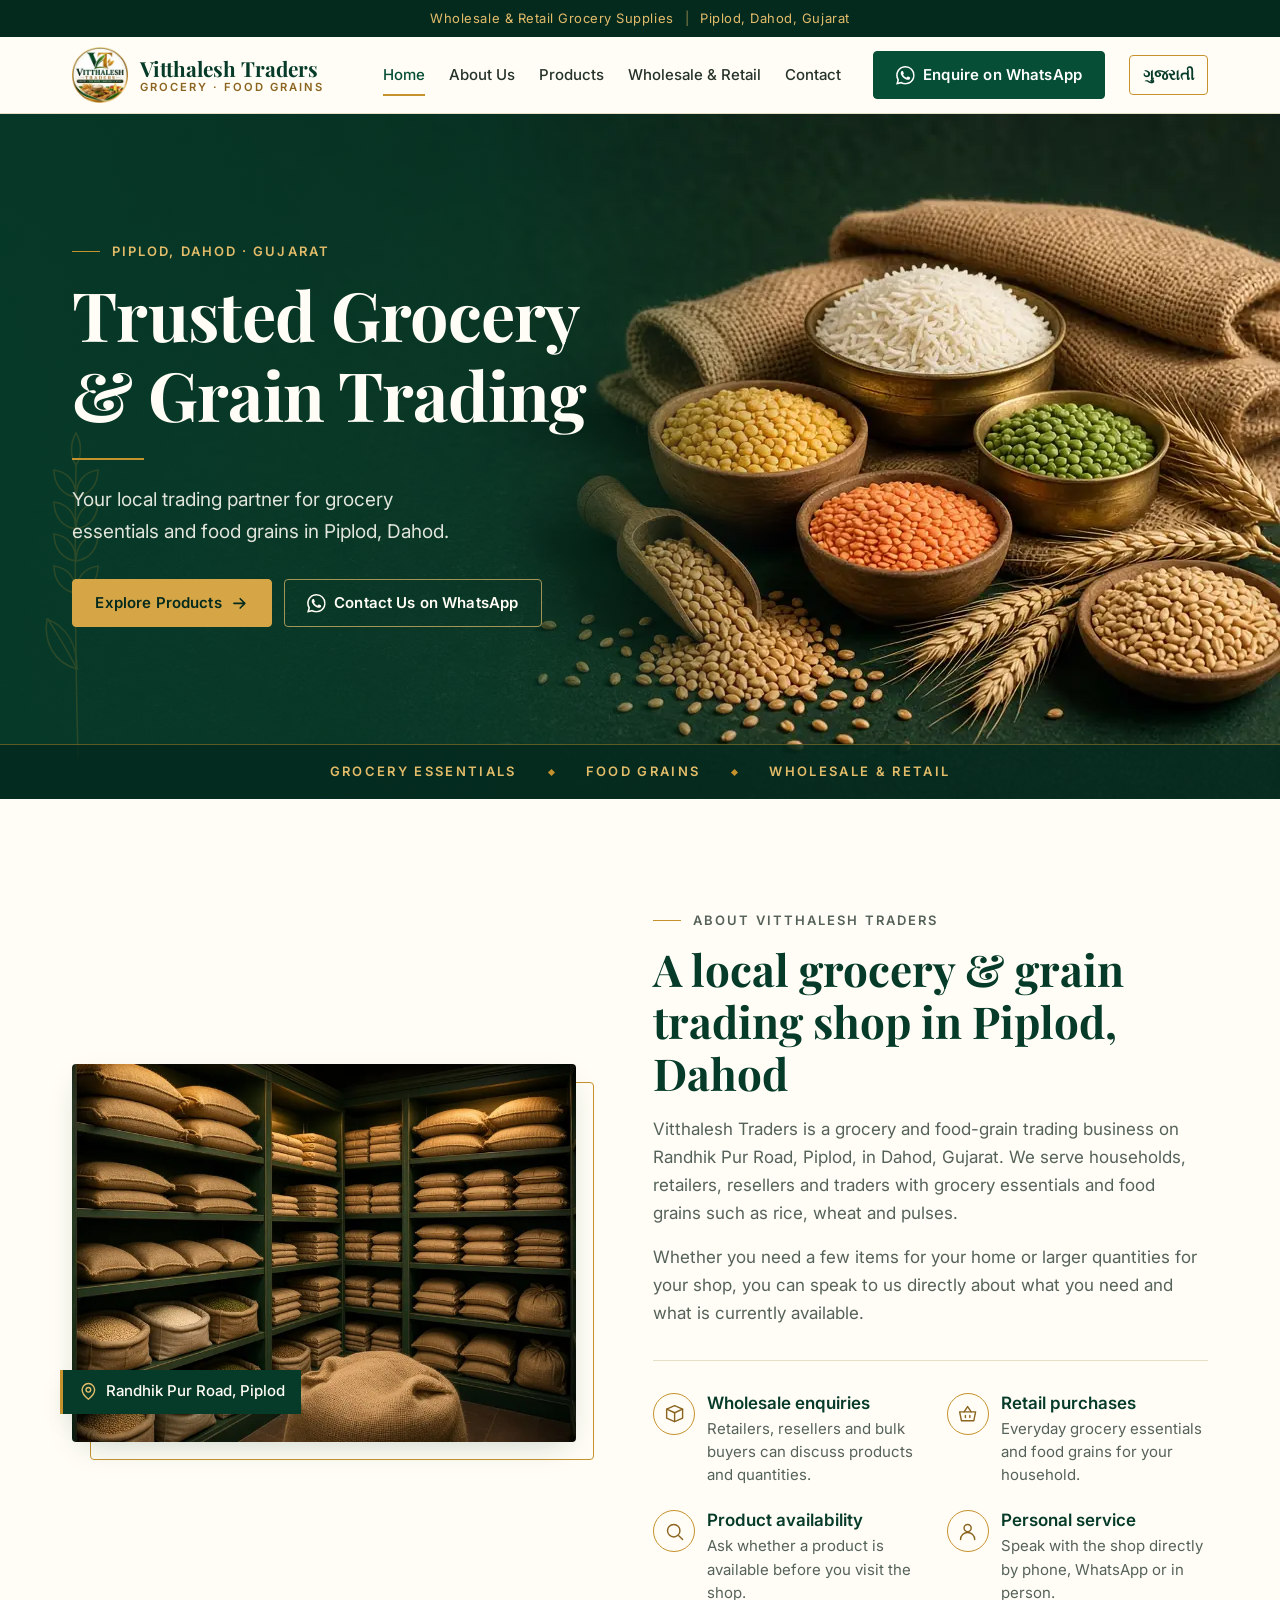
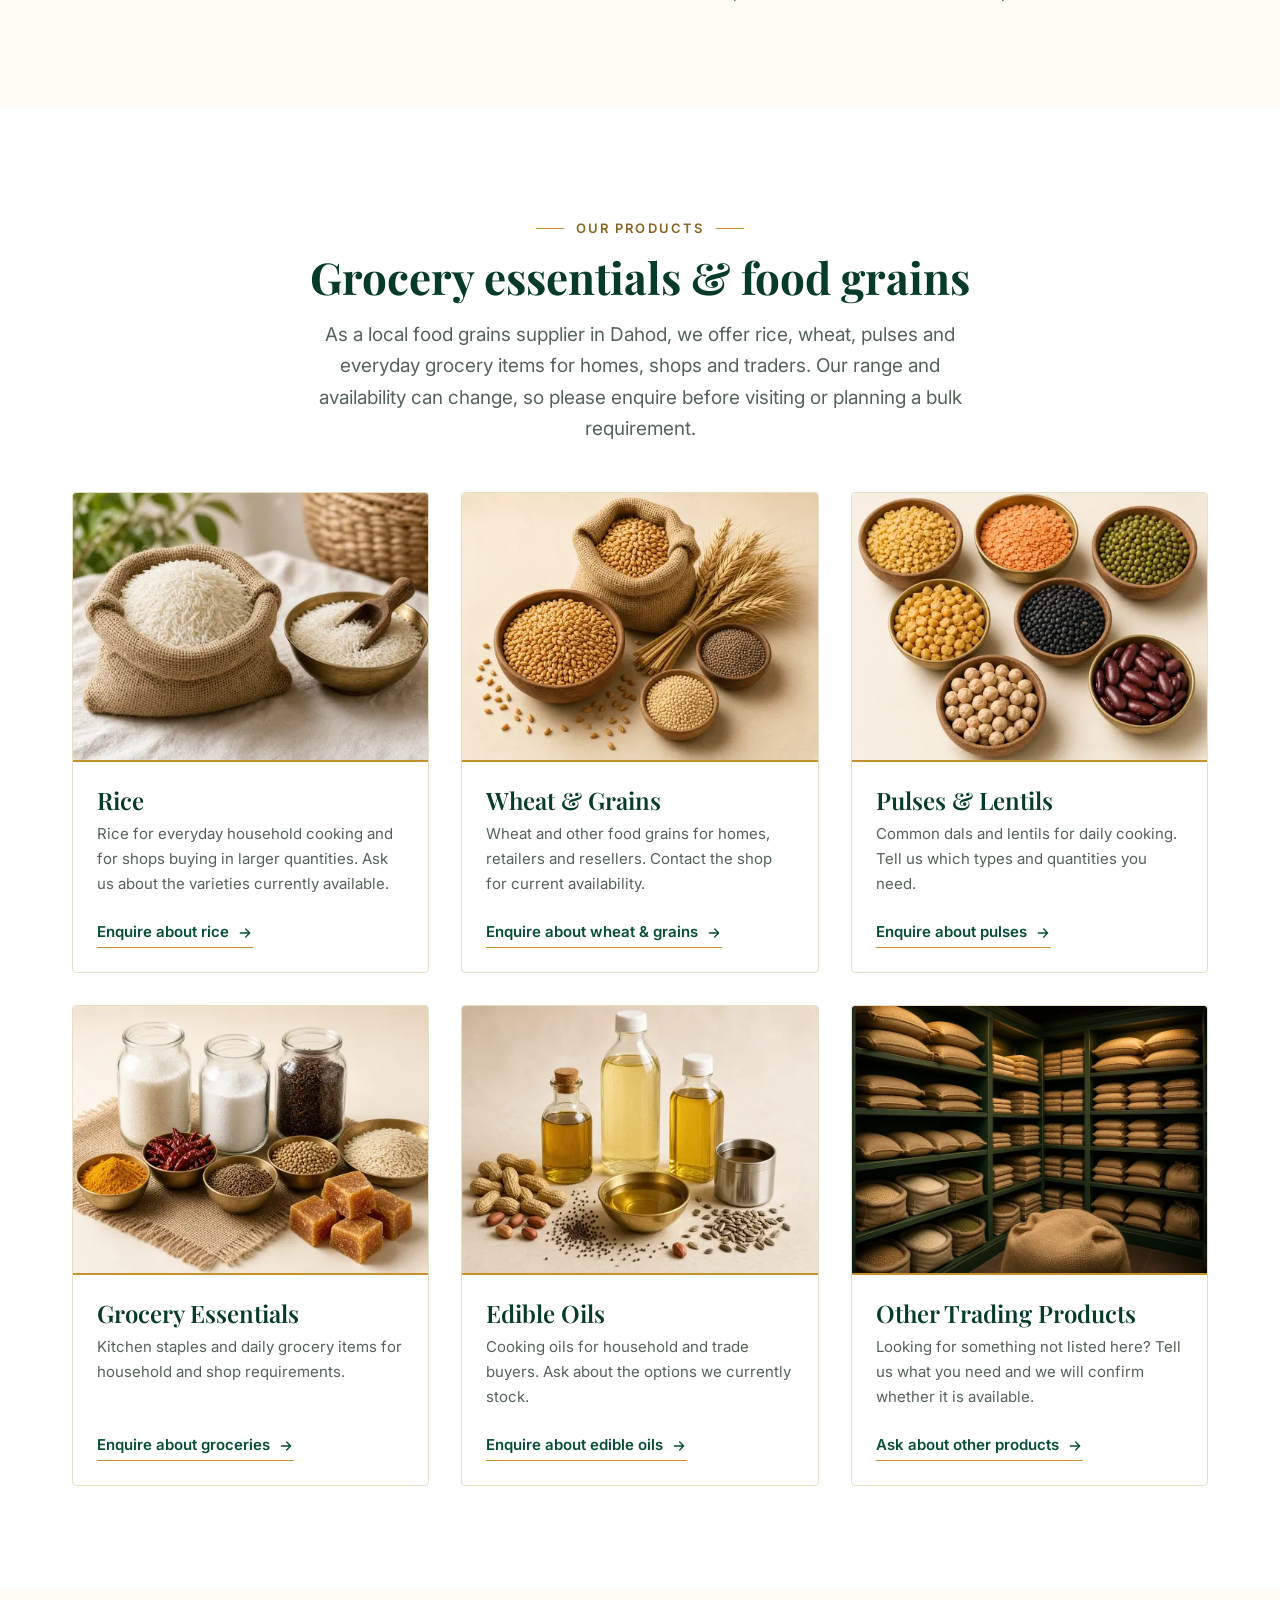
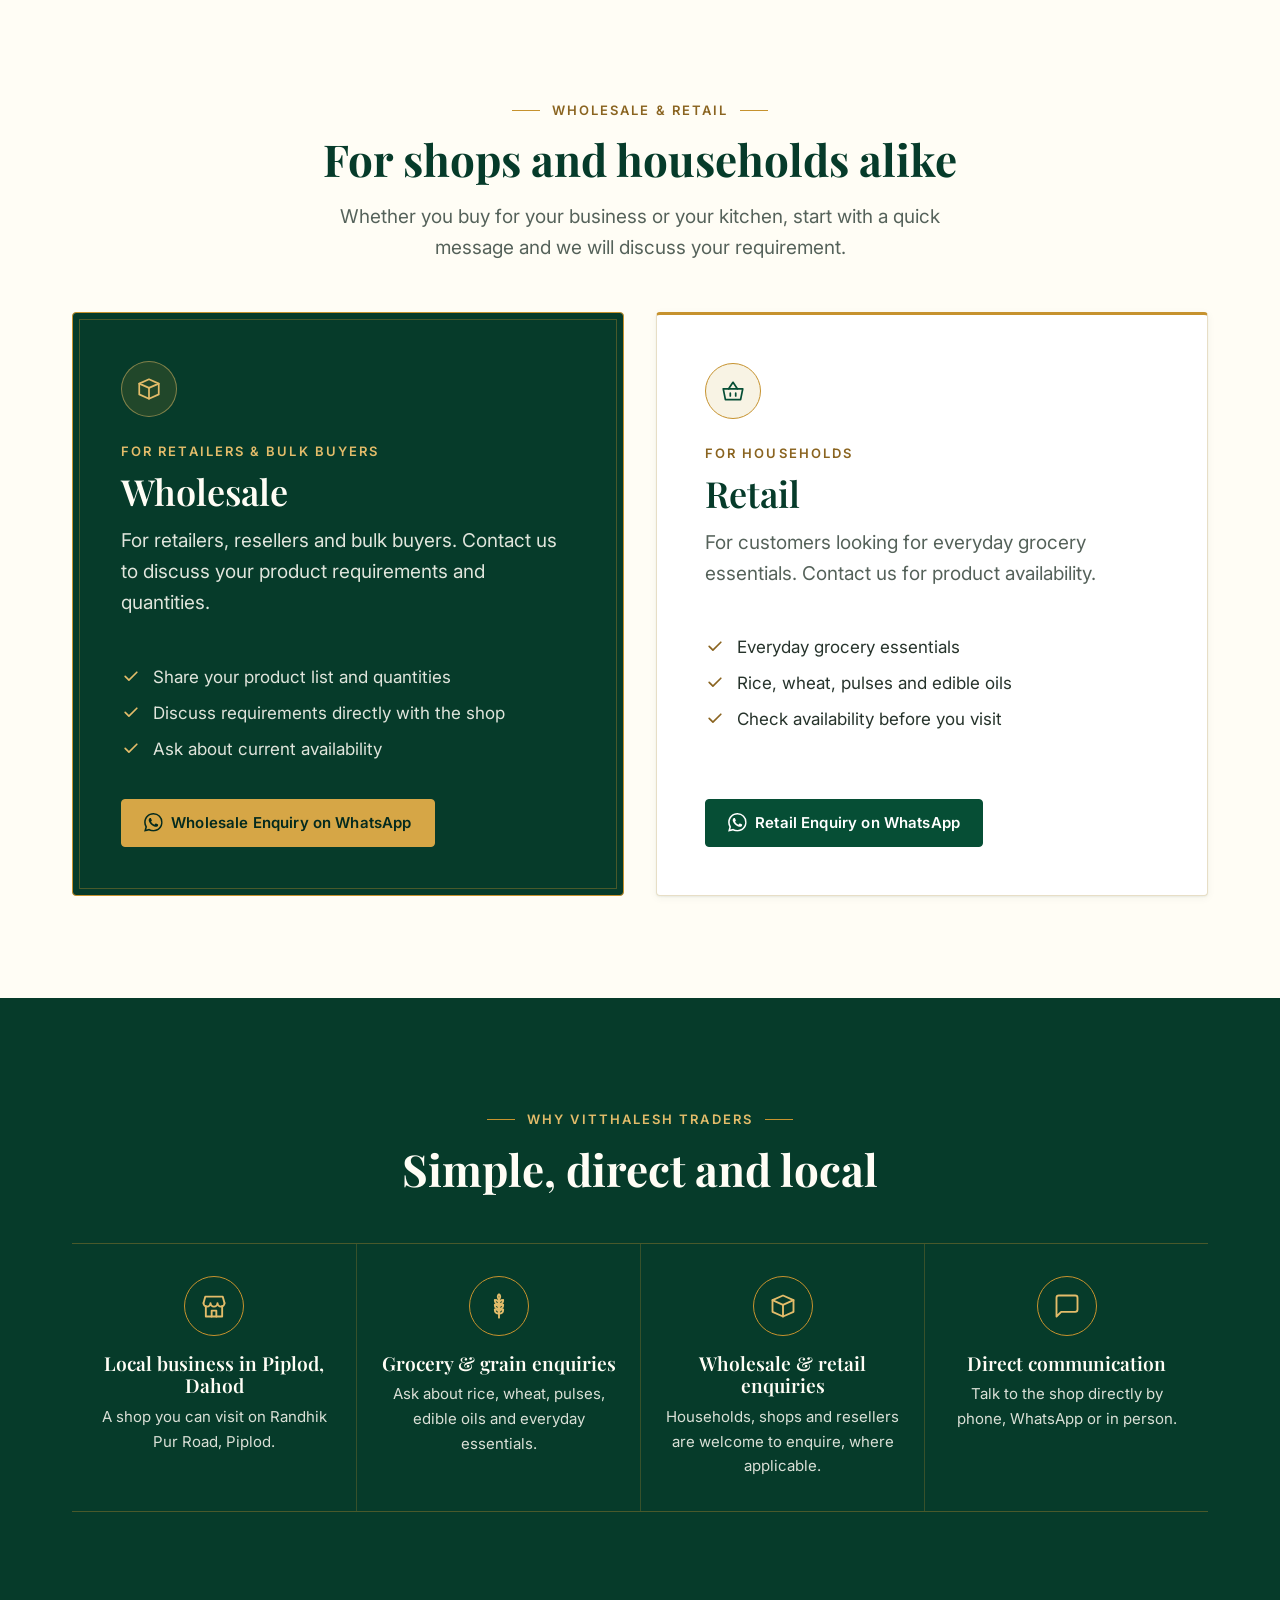
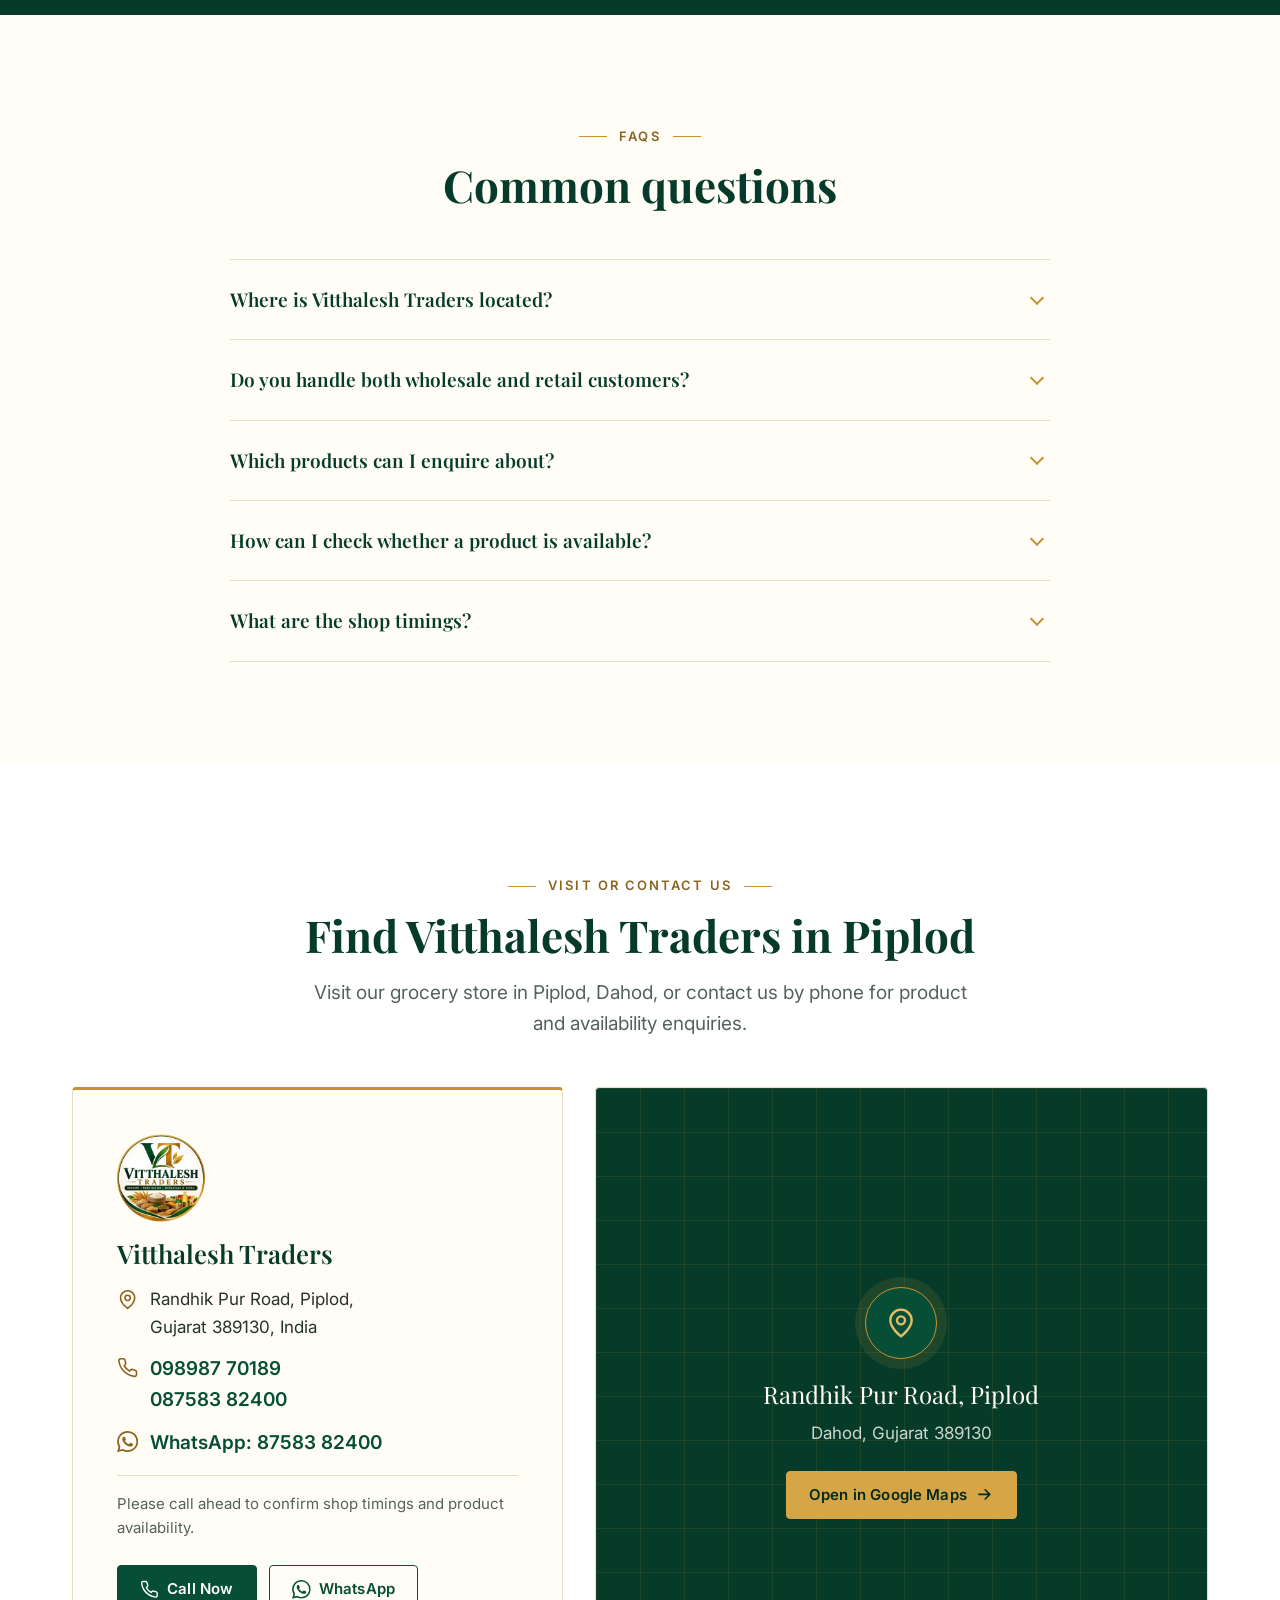
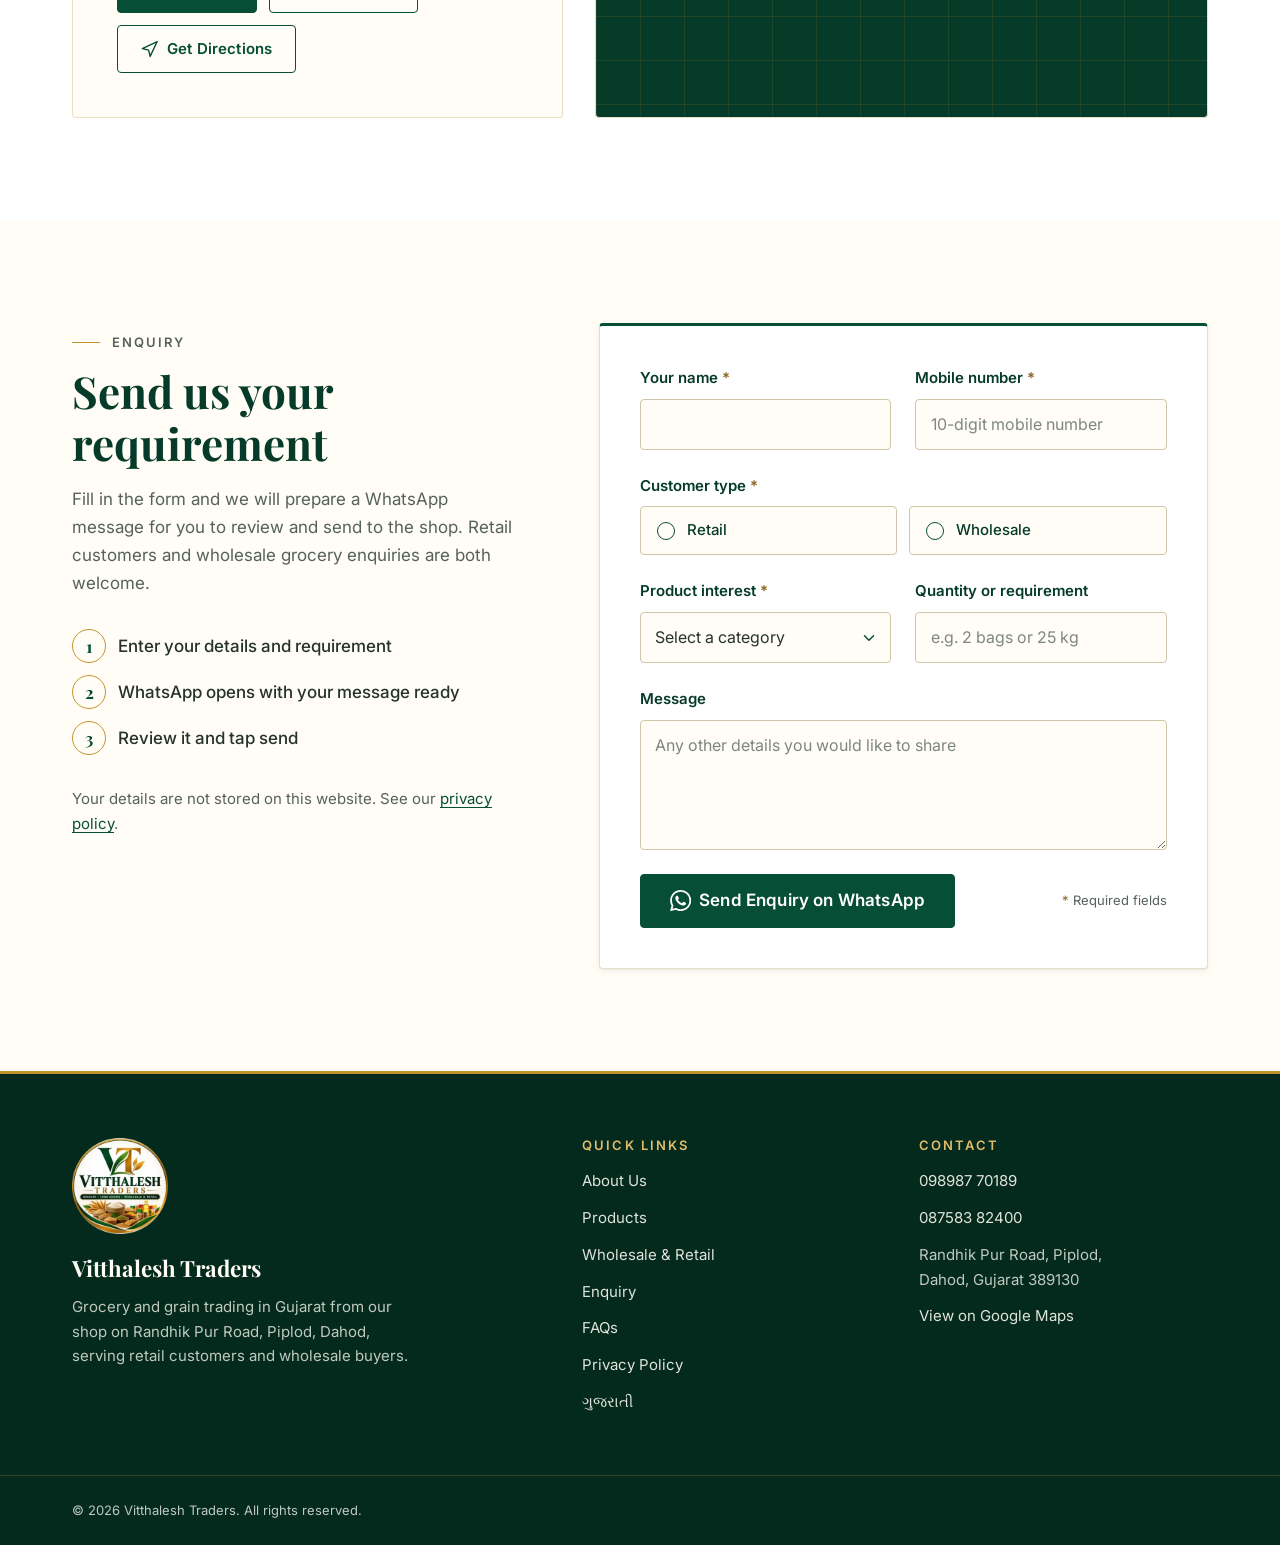
<file: en/index.html>
<!doctype html>
<html lang="en-IN">
<head>
  <meta charset="utf-8">
  <meta name="viewport" content="width=device-width, initial-scale=1">
  <title>Vitthalesh Traders | Grocery &amp; Food Grains in Piplod, Dahod</title>
  <meta name="description" content="Contact Vitthalesh Traders in Piplod, Dahod, Gujarat for grocery essentials and food-grain enquiries. Ask about wholesale and retail availability.">
  <meta name="robots" content="index, follow, max-image-preview:large, max-snippet:-1">
  <meta name="theme-color" content="#064E35">
  <meta name="geo.region" content="IN-GJ">
  <meta name="geo.placename" content="Piplod, Dahod, Gujarat">
  <link rel="canonical" href="https://vithhlesh-traders.pages.dev/en/">
  <link rel="alternate" hreflang="gu-IN" href="https://vithhlesh-traders.pages.dev/">
  <link rel="alternate" hreflang="en-IN" href="https://vithhlesh-traders.pages.dev/en/">
  <link rel="alternate" hreflang="x-default" href="https://vithhlesh-traders.pages.dev/">

  <meta property="og:type" content="website">
  <meta property="og:site_name" content="Vitthalesh Traders">
  <meta property="og:locale" content="en_IN">
  <meta property="og:locale:alternate" content="gu_IN">
  <meta property="og:title" content="Vitthalesh Traders | Grocery &amp; Food Grains in Piplod, Dahod">
  <meta property="og:description" content="Contact Vitthalesh Traders in Piplod, Dahod, Gujarat for grocery essentials and food-grain enquiries. Ask about wholesale and retail availability.">
  <meta property="og:url" content="https://vithhlesh-traders.pages.dev/en/">
  <meta property="og:image" content="https://vithhlesh-traders.pages.dev/assets/og-image.jpg">
  <meta property="og:image:width" content="1200">
  <meta property="og:image:height" content="630">
  <meta property="og:image:alt" content="Vitthalesh Traders logo beside bowls of rice, pulses and wheat">
  <meta property="og:image:type" content="image/jpeg">
  <meta name="twitter:card" content="summary_large_image">
  <meta name="twitter:title" content="Vitthalesh Traders | Grocery &amp; Food Grains in Piplod, Dahod">
  <meta name="twitter:description" content="Grocery essentials and food grains in Piplod, Dahod, Gujarat. Wholesale and retail enquiries welcome.">
  <meta name="twitter:image" content="https://vithhlesh-traders.pages.dev/assets/og-image.jpg">
  <meta name="twitter:image:alt" content="Vitthalesh Traders logo beside bowls of rice, pulses and wheat">

  <link rel="icon" href="../favicon.ico" sizes="32x32 48x48">
  <link rel="icon" type="image/png" sizes="32x32" href="../assets/favicon-32.png">
  <link rel="apple-touch-icon" href="../assets/apple-touch-icon.png">
  <link rel="manifest" href="../site.webmanifest">

  <link rel="preconnect" href="https://fonts.googleapis.com">
  <link rel="preconnect" href="https://fonts.gstatic.com" crossorigin>
  <link rel="stylesheet" href="https://fonts.googleapis.com/css2?family=Inter:wght@400;500;600&family=Playfair+Display:wght@600;700&display=swap">
  <link rel="preload" as="image" type="image/webp" href="../assets/hero-grains-1280.webp"
        imagesrcset="../assets/hero-grains-768.webp 768w, ../assets/hero-grains-1280.webp 1280w, ../assets/hero-grains-1920.webp 1920w"
        imagesizes="100vw" fetchpriority="high">
  <link rel="stylesheet" href="../styles.css">
  <script>document.documentElement.classList.add('js');</script>
  <script src="../script.js" defer></script>

  <script type="application/ld+json">
  {
    "@context": "https://schema.org",
    "@graph": [
      {
        "@type": "GroceryStore",
        "@id": "https://vithhlesh-traders.pages.dev/#business",
        "name": "Vitthalesh Traders",
        "alternateName": ["Vithhlesh Traders", "વિઠ્ઠલેશ ટ્રેડર્સ"],
        "description": "Grocery and food-grain trading business in Piplod, Dahod, Gujarat, handling retail purchases and wholesale enquiries for rice, wheat, pulses, edible oils and grocery essentials.",
        "url": "https://vithhlesh-traders.pages.dev/",
        "image": "https://vithhlesh-traders.pages.dev/assets/og-image.jpg",
        "logo": "https://vithhlesh-traders.pages.dev/assets/logo.png",
        "telephone": "+91-98987-70189",
        "address": {
          "@type": "PostalAddress",
          "streetAddress": "Randhik Pur Road",
          "addressLocality": "Piplod",
          "addressRegion": "Gujarat",
          "postalCode": "389130",
          "addressCountry": "IN"
        },
        "areaServed": { "@type": "AdministrativeArea", "name": "Dahod, Gujarat" },
        "hasMap": "https://www.google.com/maps/search/?api=1&query=Vitthalesh+Traders+Piplod+Dahod+Gujarat",
        "contactPoint": [
          { "@type": "ContactPoint", "telephone": "+91-98987-70189", "contactType": "customer service" },
          { "@type": "ContactPoint", "telephone": "+91-87583-82400", "contactType": "sales" }
        ],
        "hasOfferCatalog": {
          "@type": "OfferCatalog",
          "name": "Grocery and food-grain products",
          "itemListElement": [
            { "@type": "OfferCatalog", "name": "Rice" },
            { "@type": "OfferCatalog", "name": "Wheat and grains" },
            { "@type": "OfferCatalog", "name": "Pulses and lentils" },
            { "@type": "OfferCatalog", "name": "Grocery essentials" },
            { "@type": "OfferCatalog", "name": "Edible oils" },
            { "@type": "OfferCatalog", "name": "Other trading products" }
          ]
        }
      },
      {
        "@type": "WebSite",
        "@id": "https://vithhlesh-traders.pages.dev/en/#website",
        "url": "https://vithhlesh-traders.pages.dev/en/",
        "name": "Vitthalesh Traders",
        "inLanguage": "en-IN",
        "publisher": { "@id": "https://vithhlesh-traders.pages.dev/#business" }
      },
      {
        "@type": "FAQPage",
        "@id": "https://vithhlesh-traders.pages.dev/en/#faq",
        "mainEntity": [
          {
            "@type": "Question",
            "name": "Where is Vitthalesh Traders located?",
            "acceptedAnswer": { "@type": "Answer", "text": "Vitthalesh Traders is on Randhik Pur Road, Piplod, Dahod, Gujarat 389130, India." }
          },
          {
            "@type": "Question",
            "name": "Do you handle both wholesale and retail customers?",
            "acceptedAnswer": { "@type": "Answer", "text": "Yes. Retailers, resellers and bulk buyers can make wholesale enquiries, and households can buy everyday grocery essentials and food grains at retail." }
          },
          {
            "@type": "Question",
            "name": "Which products can I enquire about?",
            "acceptedAnswer": { "@type": "Answer", "text": "You can enquire about rice, wheat and other grains, pulses and lentils, edible oils, everyday grocery essentials and other trading products." }
          },
          {
            "@type": "Question",
            "name": "How can I check whether a product is available?",
            "acceptedAnswer": { "@type": "Answer", "text": "Call 098987 70189 or 087583 82400, send a WhatsApp message to 87583 82400, or use the enquiry form on this website." }
          },
          {
            "@type": "Question",
            "name": "What are the shop timings?",
            "acceptedAnswer": { "@type": "Answer", "text": "Please call the shop before visiting to confirm the current timings." }
          }
        ]
      }
    ]
  }
  </script>
</head>
<body>
  <svg xmlns="http://www.w3.org/2000/svg" class="sprite" aria-hidden="true" focusable="false">
    <symbol id="i-whatsapp" viewBox="0 0 24 24"><path fill="currentColor" d="M17.47 14.38c-.3-.15-1.76-.87-2.03-.97-.27-.1-.47-.15-.67.15-.2.3-.77.97-.94 1.16-.17.2-.35.22-.64.08-.3-.15-1.26-.47-2.39-1.48-.88-.79-1.48-1.76-1.65-2.06-.17-.3-.02-.46.13-.6.13-.14.3-.35.45-.52.15-.18.2-.3.3-.5.1-.2.05-.37-.03-.52-.07-.15-.67-1.61-.92-2.2-.24-.59-.49-.5-.67-.51h-.57c-.2 0-.52.07-.79.37-.27.3-1.04 1.02-1.04 2.48s1.07 2.88 1.21 3.07c.15.2 2.1 3.2 5.08 4.49.71.31 1.26.49 1.7.63.71.22 1.36.19 1.87.12.57-.09 1.76-.72 2-1.41.25-.7.25-1.29.18-1.41-.08-.13-.27-.2-.57-.35m-5.42 7.4h-.01a9.87 9.87 0 0 1-5.03-1.37l-.36-.22-3.74.98 1-3.65-.24-.37a9.86 9.86 0 0 1-1.51-5.26c0-5.45 4.44-9.88 9.89-9.88 2.64 0 5.12 1.03 6.99 2.9a9.83 9.83 0 0 1 2.89 6.99c0 5.45-4.44 9.88-9.88 9.88m8.41-18.3A11.82 11.82 0 0 0 12.05 0C5.5 0 .16 5.34.16 11.89c0 2.1.55 4.14 1.59 5.95L.06 24l6.3-1.65a11.88 11.88 0 0 0 5.69 1.45h.01c6.55 0 11.89-5.34 11.89-11.89a11.82 11.82 0 0 0-3.48-8.41"/></symbol>
    <symbol id="i-phone" viewBox="0 0 24 24"><path fill="none" stroke="currentColor" stroke-width="1.8" stroke-linecap="round" stroke-linejoin="round" d="M22 16.9v3a2 2 0 0 1-2.2 2 19.8 19.8 0 0 1-8.6-3.1 19.5 19.5 0 0 1-6-6A19.8 19.8 0 0 1 2.1 4.2 2 2 0 0 1 4.1 2h3a2 2 0 0 1 2 1.7c.1 1 .4 1.9.7 2.8a2 2 0 0 1-.5 2.1L8.1 9.9a16 16 0 0 0 6 6l1.3-1.3a2 2 0 0 1 2.1-.4c.9.3 1.8.6 2.8.7a2 2 0 0 1 1.7 2z"/></symbol>
    <symbol id="i-pin" viewBox="0 0 24 24"><g fill="none" stroke="currentColor" stroke-width="1.8" stroke-linecap="round" stroke-linejoin="round"><path d="M20 10c0 6-8 12-8 12s-8-6-8-12a8 8 0 0 1 16 0Z"/><circle cx="12" cy="10" r="3"/></g></symbol>
    <symbol id="i-directions" viewBox="0 0 24 24"><path fill="none" stroke="currentColor" stroke-width="1.8" stroke-linecap="round" stroke-linejoin="round" d="M3 11 22 2l-9 19-2-8-8-2z"/></symbol>
    <symbol id="i-arrow" viewBox="0 0 24 24"><path fill="none" stroke="currentColor" stroke-width="2" stroke-linecap="round" stroke-linejoin="round" d="M5 12h14M13 6l6 6-6 6"/></symbol>
    <symbol id="i-menu" viewBox="0 0 24 24"><path fill="none" stroke="currentColor" stroke-width="2" stroke-linecap="round" d="M4 7h16M4 12h16M4 17h16"/></symbol>
    <symbol id="i-close" viewBox="0 0 24 24"><path fill="none" stroke="currentColor" stroke-width="2" stroke-linecap="round" d="M6 6l12 12M18 6 6 18"/></symbol>
    <symbol id="i-check" viewBox="0 0 24 24"><path fill="none" stroke="currentColor" stroke-width="2" stroke-linecap="round" stroke-linejoin="round" d="m5 12.5 4.5 4.5L19 7.5"/></symbol>
    <symbol id="i-wheat" viewBox="0 0 24 24"><g fill="none" stroke="currentColor" stroke-width="1.6" stroke-linecap="round" stroke-linejoin="round"><path d="M12 22V6"/><path d="M12 6c-1.4-1-1.4-3 0-4 1.4 1 1.4 3 0 4Z"/><path d="M12 10.5c-2.2 0-3.6-1.5-3.6-3.6 2.2 0 3.6 1.4 3.6 3.6Zm0 0c2.2 0 3.6-1.5 3.6-3.6-2.2 0-3.6 1.4-3.6 3.6Z"/><path d="M12 14.5c-2.2 0-3.6-1.5-3.6-3.6 2.2 0 3.6 1.4 3.6 3.6Zm0 0c2.2 0 3.6-1.5 3.6-3.6-2.2 0-3.6 1.4-3.6 3.6Z"/><path d="M12 18.5c-2.2 0-3.6-1.5-3.6-3.6 2.2 0 3.6 1.4 3.6 3.6Zm0 0c2.2 0 3.6-1.5 3.6-3.6-2.2 0-3.6 1.4-3.6 3.6Z"/></g></symbol>
    <symbol id="i-boxes" viewBox="0 0 24 24"><g fill="none" stroke="currentColor" stroke-width="1.6" stroke-linecap="round" stroke-linejoin="round"><path d="m3 7 9-4 9 4-9 4-9-4Z"/><path d="M3 7v10l9 4 9-4V7"/><path d="M12 11v10"/></g></symbol>
    <symbol id="i-basket" viewBox="0 0 24 24"><g fill="none" stroke="currentColor" stroke-width="1.6" stroke-linecap="round" stroke-linejoin="round"><path d="M3 10h18l-2 10H5L3 10Z"/><path d="m8 10 4-6 4 6"/><path d="M9.5 14v2.5M14.5 14v2.5"/></g></symbol>
    <symbol id="i-search" viewBox="0 0 24 24"><g fill="none" stroke="currentColor" stroke-width="1.6" stroke-linecap="round"><circle cx="11" cy="11" r="7"/><path d="m21 21-4.3-4.3"/></g></symbol>
    <symbol id="i-user" viewBox="0 0 24 24"><g fill="none" stroke="currentColor" stroke-width="1.6" stroke-linecap="round"><circle cx="12" cy="8" r="4"/><path d="M4 21a8 8 0 0 1 16 0"/></g></symbol>
    <symbol id="i-chat" viewBox="0 0 24 24"><path fill="none" stroke="currentColor" stroke-width="1.6" stroke-linecap="round" stroke-linejoin="round" d="M21 15a2 2 0 0 1-2 2H7l-4 4V5a2 2 0 0 1 2-2h14a2 2 0 0 1 2 2z"/></symbol>
    <symbol id="i-store" viewBox="0 0 24 24"><g fill="none" stroke="currentColor" stroke-width="1.6" stroke-linecap="round" stroke-linejoin="round"><path d="M3 9.5 4.5 4h15L21 9.5"/><path d="M3 9.5a3 3 0 0 0 6 0 3 3 0 0 0 6 0 3 3 0 0 0 6 0"/><path d="M5 12v9h14v-9"/><path d="M10 21v-5h4v5"/></g></symbol>
  </svg>

  <a class="skip-link" href="#main">Skip to content</a>

  <div class="announcement">
    <p class="container">Wholesale &amp; Retail Grocery Supplies <span aria-hidden="true">|</span> Piplod, Dahod, Gujarat</p>
  </div>

  <header class="site-header" data-header>
    <div class="container site-header__inner">
      <a class="brand" href="#home" aria-label="Vitthalesh Traders – home">
        <img class="brand__logo" src="../assets/logo-128.webp" width="56" height="56" alt="">
        <span class="brand__text">
          <span class="brand__name">Vitthalesh Traders</span>
          <span class="brand__tag">Grocery · Food Grains</span>
        </span>
      </a>

      <a class="lang-switch" href="../" lang="gu" hreflang="gu" aria-label="ગુજરાતીમાં જુઓ (View in Gujarati)">ગુજરાતી</a>

      <button class="nav-toggle" type="button" aria-expanded="false" aria-controls="site-nav" data-nav-toggle>
        <svg class="icon" aria-hidden="true"><use href="#i-menu"></use></svg>
        <span class="visually-hidden" data-nav-toggle-label>Open menu</span>
      </button>

      <nav class="site-nav" id="site-nav" aria-label="Main" data-nav>
        <ul class="site-nav__list">
          <li><a href="#home" data-nav-link>Home</a></li>
          <li><a href="#about" data-nav-link>About Us</a></li>
          <li><a href="#products" data-nav-link>Products</a></li>
          <li><a href="#wholesale-retail" data-nav-link>Wholesale &amp; Retail</a></li>
          <li><a href="#contact" data-nav-link>Contact</a></li>
        </ul>
        <a class="btn btn--primary site-nav__cta" href="#enquiry" data-wa
           data-wa-message="Hello Vitthalesh Traders, I would like to make an enquiry.">
          <svg class="icon" aria-hidden="true"><use href="#i-whatsapp"></use></svg>
          <span data-wa-label>Enquire on WhatsApp</span>
        </a>
      </nav>
    </div>
  </header>

  <main id="main">
    <!-- Hero -->
    <section class="hero" id="home" aria-labelledby="hero-title">
      <div class="hero__media">
        <img src="../assets/hero-grains-1280.webp"
             srcset="../assets/hero-grains-768.webp 768w, ../assets/hero-grains-1280.webp 1280w, ../assets/hero-grains-1920.webp 1920w"
             sizes="100vw" width="1920" height="1080" fetchpriority="high" decoding="async"
             alt="Brass and wooden bowls of rice, toor dal, masoor dal, moong and wheat with jute sacks and wheat ears">
      </div>

      <svg class="hero__wheat" viewBox="0 0 120 340" aria-hidden="true" focusable="false">
        <g fill="none" stroke="currentColor" stroke-width="1.6" stroke-linecap="round">
          <path d="M62 338C60 260 58 170 60 46"/>
          <path d="M60 46c-6-9-6-22 0-32 6 10 6 23 0 32Z"/>
          <path d="M60 78c-14-2-22-13-22-27 14 2 22 12 22 27Zm0 0c14-2 22-13 22-27-14 2-22 12-22 27Z"/>
          <path d="M60 110c-14-2-22-13-22-27 14 2 22 12 22 27Zm0 0c14-2 22-13 22-27-14 2-22 12-22 27Z"/>
          <path d="M60 142c-14-2-22-13-22-27 14 2 22 12 22 27Zm0 0c14-2 22-13 22-27-14 2-22 12-22 27Z"/>
          <path d="M60 174c-14-2-22-13-22-27 14 2 22 12 22 27Zm0 0c14-2 22-13 22-27-14 2-22 12-22 27Z"/>
          <path d="M61 250c-22-6-34-26-30-50 20 8 30 26 30 50Z"/>
          <path d="M32 200c8 14 18 28 29 50"/>
        </g>
      </svg>

      <div class="container hero__inner">
        <div class="hero__content">
          <p class="eyebrow eyebrow--light">Piplod, Dahod · Gujarat</p>
          <h1 class="hero__title" id="hero-title">Trusted Grocery &amp; Grain Trading</h1>
          <p class="hero__lead">Your local trading partner for grocery essentials and food grains in Piplod, Dahod.</p>
          <div class="hero__actions">
            <a class="btn btn--gold" href="#products">
              Explore Products
              <svg class="icon" aria-hidden="true"><use href="#i-arrow"></use></svg>
            </a>
            <a class="btn btn--outline-light" href="#enquiry" data-wa
               data-wa-message="Hello Vitthalesh Traders, I found you on your website and would like to enquire about your products."
               data-wa-fallback="Call the Shop">
              <svg class="icon" aria-hidden="true"><use href="#i-whatsapp"></use></svg>
              <span data-wa-label>Contact Us on WhatsApp</span>
            </a>
          </div>
        </div>
      </div>

      <div class="hero__strip">
        <ul class="container hero__strip-list">
          <li>Grocery Essentials</li>
          <li>Food Grains</li>
          <li>Wholesale &amp; Retail</li>
        </ul>
      </div>
    </section>

    <!-- About -->
    <section class="section section--ivory" id="about" aria-labelledby="about-title">
      <div class="container about">
        <div class="about__media reveal">
          <div class="frame">
            <img src="../assets/trading-products-800.webp"
                 srcset="../assets/trading-products-480.webp 480w, ../assets/trading-products-800.webp 800w"
                 sizes="(min-width: 960px) 520px, 92vw" width="800" height="600" loading="lazy" decoding="async"
                 alt="Shelves stacked with jute sacks of grains and packed grocery goods">
          </div>
          <p class="about__badge">
            <svg class="icon" aria-hidden="true"><use href="#i-pin"></use></svg>
            Randhik Pur Road, Piplod
          </p>
        </div>

        <div class="about__content reveal">
          <p class="eyebrow">About Vitthalesh Traders</p>
          <h2 class="section-title" id="about-title">A local grocery &amp; grain trading shop in Piplod, Dahod</h2>
          <p>Vitthalesh Traders is a grocery and food-grain trading business on Randhik Pur Road, Piplod, in Dahod, Gujarat. We serve households, retailers, resellers and traders with grocery essentials and food grains such as rice, wheat and pulses.</p>
          <p>Whether you need a few items for your home or larger quantities for your shop, you can speak to us directly about what you need and what is currently available.</p>

          <ul class="feature-list">
            <li>
              <span class="feature-list__icon"><svg class="icon" aria-hidden="true"><use href="#i-boxes"></use></svg></span>
              <div><h3>Wholesale enquiries</h3><p>Retailers, resellers and bulk buyers can discuss products and quantities.</p></div>
            </li>
            <li>
              <span class="feature-list__icon"><svg class="icon" aria-hidden="true"><use href="#i-basket"></use></svg></span>
              <div><h3>Retail purchases</h3><p>Everyday grocery essentials and food grains for your household.</p></div>
            </li>
            <li>
              <span class="feature-list__icon"><svg class="icon" aria-hidden="true"><use href="#i-search"></use></svg></span>
              <div><h3>Product availability</h3><p>Ask whether a product is available before you visit the shop.</p></div>
            </li>
            <li>
              <span class="feature-list__icon"><svg class="icon" aria-hidden="true"><use href="#i-user"></use></svg></span>
              <div><h3>Personal service</h3><p>Speak with the shop directly by phone, WhatsApp or in person.</p></div>
            </li>
          </ul>
        </div>
      </div>
    </section>

    <!-- Products -->
    <section class="section section--white" id="products" aria-labelledby="products-title">
      <div class="container">
        <header class="section-head reveal">
          <p class="eyebrow">Our Products</p>
          <h2 class="section-title" id="products-title">Grocery essentials &amp; food grains</h2>
          <p class="section-lead">As a local food grains supplier in Dahod, we offer rice, wheat, pulses and everyday grocery items for homes, shops and traders. Our range and availability can change, so please enquire before visiting or planning a bulk requirement.</p>
        </header>

        <!--
          Product categories. To remove a category, delete its <article>.
          The enquiry form's product list is built automatically from these cards.
        -->
        <div class="product-grid">
          <article class="product-card reveal" data-product="Rice">
            <div class="product-card__media">
              <img src="../assets/rice-800.webp" srcset="../assets/rice-480.webp 480w, ../assets/rice-800.webp 800w"
                   sizes="(min-width: 1100px) 370px, (min-width: 640px) 46vw, 92vw" width="800" height="600"
                   loading="lazy" decoding="async" alt="White long-grain rice in a jute sack and a brass bowl with a wooden scoop">
            </div>
            <div class="product-card__body">
              <h3>Rice</h3>
              <p>Rice for everyday household cooking and for shops buying in larger quantities. Ask us about the varieties currently available.</p>
              <a class="link-arrow" href="#enquiry" data-enquire="Rice">Enquire about rice <svg class="icon" aria-hidden="true"><use href="#i-arrow"></use></svg></a>
            </div>
          </article>

          <article class="product-card reveal" data-product="Wheat and grains">
            <div class="product-card__media">
              <img src="../assets/wheat-800.webp" srcset="../assets/wheat-480.webp 480w, ../assets/wheat-800.webp 800w"
                   sizes="(min-width: 1100px) 370px, (min-width: 640px) 46vw, 92vw" width="800" height="600"
                   loading="lazy" decoding="async" alt="Wheat grains in a wooden bowl and jute sack beside a bundle of wheat ears and bowls of millet">
            </div>
            <div class="product-card__body">
              <h3>Wheat &amp; Grains</h3>
              <p>Wheat and other food grains for homes, retailers and resellers. Contact the shop for current availability.</p>
              <a class="link-arrow" href="#enquiry" data-enquire="Wheat and grains">Enquire about wheat &amp; grains <svg class="icon" aria-hidden="true"><use href="#i-arrow"></use></svg></a>
            </div>
          </article>

          <article class="product-card reveal" data-product="Pulses and lentils">
            <div class="product-card__media">
              <img src="../assets/pulses-800.webp" srcset="../assets/pulses-480.webp 480w, ../assets/pulses-800.webp 800w"
                   sizes="(min-width: 1100px) 370px, (min-width: 640px) 46vw, 92vw" width="800" height="600"
                   loading="lazy" decoding="async" alt="Bowls of toor dal, masoor dal, moong, chana, black urad, chickpeas and rajma">
            </div>
            <div class="product-card__body">
              <h3>Pulses &amp; Lentils</h3>
              <p>Common dals and lentils for daily cooking. Tell us which types and quantities you need.</p>
              <a class="link-arrow" href="#enquiry" data-enquire="Pulses and lentils">Enquire about pulses <svg class="icon" aria-hidden="true"><use href="#i-arrow"></use></svg></a>
            </div>
          </article>

          <article class="product-card reveal" data-product="Grocery essentials">
            <div class="product-card__media">
              <img src="../assets/groceries-800.webp" srcset="../assets/groceries-480.webp 480w, ../assets/groceries-800.webp 800w"
                   sizes="(min-width: 1100px) 370px, (min-width: 640px) 46vw, 92vw" width="800" height="600"
                   loading="lazy" decoding="async" alt="Jars of sugar, salt and tea with bowls of turmeric, red chillies, cumin and jaggery">
            </div>
            <div class="product-card__body">
              <h3>Grocery Essentials</h3>
              <p>Kitchen staples and daily grocery items for household and shop requirements.</p>
              <a class="link-arrow" href="#enquiry" data-enquire="Grocery essentials">Enquire about groceries <svg class="icon" aria-hidden="true"><use href="#i-arrow"></use></svg></a>
            </div>
          </article>

          <article class="product-card reveal" data-product="Edible oils">
            <div class="product-card__media">
              <img src="../assets/edible-oils-800.webp" srcset="../assets/edible-oils-480.webp 480w, ../assets/edible-oils-800.webp 800w"
                   sizes="(min-width: 1100px) 370px, (min-width: 640px) 46vw, 92vw" width="800" height="600"
                   loading="lazy" decoding="async" alt="Bottles of cooking oil with groundnuts, mustard seeds and sunflower seeds">
            </div>
            <div class="product-card__body">
              <h3>Edible Oils</h3>
              <p>Cooking oils for household and trade buyers. Ask about the options we currently stock.</p>
              <a class="link-arrow" href="#enquiry" data-enquire="Edible oils">Enquire about edible oils <svg class="icon" aria-hidden="true"><use href="#i-arrow"></use></svg></a>
            </div>
          </article>

          <article class="product-card reveal" data-product="Other trading products">
            <div class="product-card__media">
              <img src="../assets/trading-products-800.webp" srcset="../assets/trading-products-480.webp 480w, ../assets/trading-products-800.webp 800w"
                   sizes="(min-width: 1100px) 370px, (min-width: 640px) 46vw, 92vw" width="800" height="600"
                   loading="lazy" decoding="async" alt="Store shelves with stacked jute sacks and packed goods">
            </div>
            <div class="product-card__body">
              <h3>Other Trading Products</h3>
              <p>Looking for something not listed here? Tell us what you need and we will confirm whether it is available.</p>
              <a class="link-arrow" href="#enquiry" data-enquire="Other trading products">Ask about other products <svg class="icon" aria-hidden="true"><use href="#i-arrow"></use></svg></a>
            </div>
          </article>
        </div>
      </div>
    </section>

    <!-- Wholesale & Retail -->
    <section class="section section--ivory" id="wholesale-retail" aria-labelledby="wr-title">
      <div class="container">
        <header class="section-head reveal">
          <p class="eyebrow">Wholesale &amp; Retail</p>
          <h2 class="section-title" id="wr-title">For shops and households alike</h2>
          <p class="section-lead">Whether you buy for your business or your kitchen, start with a quick message and we will discuss your requirement.</p>
        </header>

        <div class="wr-grid">
          <article class="wr-panel wr-panel--wholesale reveal">
            <span class="wr-panel__icon"><svg class="icon" aria-hidden="true"><use href="#i-boxes"></use></svg></span>
            <p class="wr-panel__kicker">For retailers &amp; bulk buyers</p>
            <h3>Wholesale</h3>
            <p>For retailers, resellers and bulk buyers. Contact us to discuss your product requirements and quantities.</p>
            <ul class="check-list">
              <li><svg class="icon" aria-hidden="true"><use href="#i-check"></use></svg>Share your product list and quantities</li>
              <li><svg class="icon" aria-hidden="true"><use href="#i-check"></use></svg>Discuss requirements directly with the shop</li>
              <li><svg class="icon" aria-hidden="true"><use href="#i-check"></use></svg>Ask about current availability</li>
            </ul>
            <a class="btn btn--gold" href="#enquiry" data-wa
               data-wa-message="Hello Vitthalesh Traders, I have a wholesale enquiry.&#10;Products needed: &#10;Approximate quantities: "
               data-wa-fallback="Call for Wholesale">
              <svg class="icon" aria-hidden="true"><use href="#i-whatsapp"></use></svg>
              <span data-wa-label>Wholesale Enquiry on WhatsApp</span>
            </a>
          </article>

          <article class="wr-panel wr-panel--retail reveal">
            <span class="wr-panel__icon"><svg class="icon" aria-hidden="true"><use href="#i-basket"></use></svg></span>
            <p class="wr-panel__kicker">For households</p>
            <h3>Retail</h3>
            <p>For customers looking for everyday grocery essentials. Contact us for product availability.</p>
            <ul class="check-list">
              <li><svg class="icon" aria-hidden="true"><use href="#i-check"></use></svg>Everyday grocery essentials</li>
              <li><svg class="icon" aria-hidden="true"><use href="#i-check"></use></svg>Rice, wheat, pulses and edible oils</li>
              <li><svg class="icon" aria-hidden="true"><use href="#i-check"></use></svg>Check availability before you visit</li>
            </ul>
            <a class="btn btn--primary" href="#enquiry" data-wa
               data-wa-message="Hello Vitthalesh Traders, I would like to check the availability of: "
               data-wa-fallback="Call for Availability">
              <svg class="icon" aria-hidden="true"><use href="#i-whatsapp"></use></svg>
              <span data-wa-label>Retail Enquiry on WhatsApp</span>
            </a>
          </article>
        </div>
      </div>
    </section>

    <!-- Why choose us -->
    <section class="section section--green" id="why-us" aria-labelledby="why-title">
      <div class="container">
        <header class="section-head section-head--light reveal">
          <p class="eyebrow eyebrow--light">Why Vitthalesh Traders</p>
          <h2 class="section-title" id="why-title">Simple, direct and local</h2>
        </header>

        <ul class="why-grid">
          <li class="why-item reveal">
            <span class="why-item__icon"><svg class="icon" aria-hidden="true"><use href="#i-store"></use></svg></span>
            <h3>Local business in Piplod, Dahod</h3>
            <p>A shop you can visit on Randhik Pur Road, Piplod.</p>
          </li>
          <li class="why-item reveal">
            <span class="why-item__icon"><svg class="icon" aria-hidden="true"><use href="#i-wheat"></use></svg></span>
            <h3>Grocery &amp; grain enquiries</h3>
            <p>Ask about rice, wheat, pulses, edible oils and everyday essentials.</p>
          </li>
          <li class="why-item reveal">
            <span class="why-item__icon"><svg class="icon" aria-hidden="true"><use href="#i-boxes"></use></svg></span>
            <h3>Wholesale &amp; retail enquiries</h3>
            <p>Households, shops and resellers are welcome to enquire, where applicable.</p>
          </li>
          <li class="why-item reveal">
            <span class="why-item__icon"><svg class="icon" aria-hidden="true"><use href="#i-chat"></use></svg></span>
            <h3>Direct communication</h3>
            <p>Talk to the shop directly by phone, WhatsApp or in person.</p>
          </li>
        </ul>
      </div>
    </section>

    <!-- FAQ (keep in sync with the FAQPage structured data in <head>) -->
    <section class="section section--ivory" id="faq" aria-labelledby="faq-title">
      <div class="container faq">
        <header class="section-head reveal">
          <p class="eyebrow">FAQs</p>
          <h2 class="section-title" id="faq-title">Common questions</h2>
        </header>

        <div class="faq__list reveal">
          <details class="faq__item">
            <summary>Where is Vitthalesh Traders located?</summary>
            <p>We are on Randhik Pur Road, Piplod, Dahod, Gujarat 389130, India. <a href="https://www.google.com/maps/search/?api=1&amp;query=Vitthalesh+Traders+Piplod+Dahod+Gujarat" target="_blank" rel="noopener">Get directions on Google Maps</a>.</p>
          </details>
          <details class="faq__item">
            <summary>Do you handle both wholesale and retail customers?</summary>
            <p>Yes. Retailers, resellers and bulk buyers can make wholesale enquiries, and households can buy everyday grocery essentials and food grains at retail.</p>
          </details>
          <details class="faq__item">
            <summary>Which products can I enquire about?</summary>
            <p>You can enquire about rice, wheat and other grains, pulses and lentils, edible oils, everyday grocery essentials and <a href="#products">other trading products</a>.</p>
          </details>
          <details class="faq__item">
            <summary>How can I check whether a product is available?</summary>
            <p>Call <a href="tel:+919898770189">098987 70189</a> or <a href="tel:+918758382400">087583 82400</a>, send a WhatsApp message to 87583 82400, or use the <a href="#enquiry">enquiry form</a>.</p>
          </details>
          <details class="faq__item">
            <summary>What are the shop timings?</summary>
            <p>Please call the shop before visiting to confirm the current timings.</p>
          </details>
        </div>
      </div>
    </section>

    <!-- Location & contact -->
    <section class="section section--white" id="contact" aria-labelledby="contact-title">
      <div class="container">
        <header class="section-head reveal">
          <p class="eyebrow">Visit or Contact Us</p>
          <h2 class="section-title" id="contact-title">Find Vitthalesh Traders in Piplod</h2>
          <p class="section-lead">Visit our grocery store in Piplod, Dahod, or contact us by phone for product and availability enquiries.</p>
        </header>

        <div class="contact-grid">
          <div class="contact-card reveal">
            <img class="contact-card__logo" src="../assets/logo-256.webp" width="88" height="88" loading="lazy" decoding="async" alt="Vitthalesh Traders logo">
            <h3>Vitthalesh Traders</h3>
            <address class="contact-list">
              <p class="contact-list__item">
                <svg class="icon" aria-hidden="true"><use href="#i-pin"></use></svg>
                <span>Randhik Pur Road, Piplod,<br>Gujarat 389130, India</span>
              </p>
              <p class="contact-list__item">
                <svg class="icon" aria-hidden="true"><use href="#i-phone"></use></svg>
                <span class="contact-list__phones">
                  <a href="tel:+919898770189">098987 70189</a>
                  <a href="tel:+918758382400">087583 82400</a>
                </span>
              </p>
              <p class="contact-list__item">
                <svg class="icon" aria-hidden="true"><use href="#i-whatsapp"></use></svg>
                <a href="#enquiry" data-wa data-wa-optional
                   data-wa-message="Hello Vitthalesh Traders, I would like to make an enquiry.">WhatsApp: 87583 82400</a>
              </p>
            </address>
            <p class="contact-card__note">Please call ahead to confirm shop timings and product availability.</p>
            <div class="contact-card__actions">
              <a class="btn btn--primary" href="tel:+919898770189">
                <svg class="icon" aria-hidden="true"><use href="#i-phone"></use></svg>
                Call Now
              </a>
              <a class="btn btn--outline" href="#enquiry" data-wa data-wa-optional
                 data-wa-message="Hello Vitthalesh Traders, I would like to make an enquiry.">
                <svg class="icon" aria-hidden="true"><use href="#i-whatsapp"></use></svg>
                <span data-wa-label>WhatsApp</span>
              </a>
              <a class="btn btn--outline" href="https://www.google.com/maps/search/?api=1&amp;query=Vitthalesh+Traders+Piplod+Dahod+Gujarat" target="_blank" rel="noopener">
                <svg class="icon" aria-hidden="true"><use href="#i-directions"></use></svg>
                Get Directions
              </a>
            </div>
          </div>

          <div class="map reveal" data-map>
            <div class="map__placeholder">
              <span class="map__pin"><svg class="icon" aria-hidden="true"><use href="#i-pin"></use></svg></span>
              <p class="map__title">Randhik Pur Road, Piplod</p>
              <p class="map__text">Dahod, Gujarat 389130</p>
              <a class="btn btn--gold" href="https://www.google.com/maps/search/?api=1&amp;query=Vitthalesh+Traders+Piplod+Dahod+Gujarat" target="_blank" rel="noopener">
                Open in Google Maps
                <svg class="icon" aria-hidden="true"><use href="#i-arrow"></use></svg>
              </a>
            </div>
          </div>
        </div>
      </div>
    </section>

    <!-- Enquiry form -->
    <section class="section section--ivory" id="enquiry" aria-labelledby="enquiry-title">
      <div class="container enquiry">
        <div class="enquiry__intro reveal">
          <p class="eyebrow">Enquiry</p>
          <h2 class="section-title" id="enquiry-title">Send us your requirement</h2>
          <p>Fill in the form and we will prepare a WhatsApp message for you to review and send to the shop. Retail customers and wholesale grocery enquiries are both welcome.</p>
          <ol class="steps">
            <li><span>1</span>Enter your details and requirement</li>
            <li><span>2</span>WhatsApp opens with your message ready</li>
            <li><span>3</span>Review it and tap send</li>
          </ol>
          <p class="enquiry__privacy">Your details are not stored on this website. See our <a href="../privacy.html">privacy policy</a>.</p>
        </div>

        <form class="enquiry-form reveal" id="enquiry-form" novalidate data-enquiry-form>
          <noscript><p class="form-status form-status--info">This form needs JavaScript. Please call us on <a href="tel:+919898770189">098987 70189</a>.</p></noscript>

          <div class="field">
            <label for="enq-name">Your name <span class="req" aria-hidden="true">*</span></label>
            <input id="enq-name" name="name" type="text" autocomplete="name" maxlength="60" required aria-describedby="enq-name-error">
            <p class="field__error" id="enq-name-error"></p>
          </div>

          <div class="field">
            <label for="enq-mobile">Mobile number <span class="req" aria-hidden="true">*</span></label>
            <input id="enq-mobile" name="mobile" type="tel" inputmode="tel" autocomplete="tel" maxlength="16" placeholder="10-digit mobile number" required aria-describedby="enq-mobile-error">
            <p class="field__error" id="enq-mobile-error"></p>
          </div>

          <fieldset class="field field--full" aria-describedby="enq-type-error">
            <legend>Customer type <span class="req" aria-hidden="true">*</span></legend>
            <div class="choice-group">
              <label class="choice"><input type="radio" name="customerType" value="Retail" required><span>Retail</span></label>
              <label class="choice"><input type="radio" name="customerType" value="Wholesale"><span>Wholesale</span></label>
            </div>
            <p class="field__error" id="enq-type-error"></p>
          </fieldset>

          <div class="field">
            <label for="enq-product">Product interest <span class="req" aria-hidden="true">*</span></label>
            <select id="enq-product" name="product" required aria-describedby="enq-product-error">
              <option value="">Select a category</option>
            </select>
            <p class="field__error" id="enq-product-error"></p>
          </div>

          <div class="field">
            <label for="enq-quantity">Quantity or requirement</label>
            <input id="enq-quantity" name="quantity" type="text" maxlength="80" placeholder="e.g. 2 bags or 25 kg">
          </div>

          <div class="field field--full">
            <label for="enq-message">Message</label>
            <textarea id="enq-message" name="message" rows="4" maxlength="500" placeholder="Any other details you would like to share"></textarea>
          </div>

          <div class="field--full enquiry-form__footer">
            <button class="btn btn--primary btn--lg" type="submit">
              <svg class="icon" aria-hidden="true"><use href="#i-whatsapp"></use></svg>
              <span data-submit-label>Send Enquiry on WhatsApp</span>
            </button>
            <p class="form-hint"><span class="req" aria-hidden="true">*</span> Required fields</p>
          </div>

          <div class="form-status field--full" role="status" aria-live="polite" data-form-status hidden></div>
        </form>
      </div>
    </section>
  </main>

  <footer class="site-footer">
    <div class="container site-footer__grid">
      <div class="site-footer__brand">
        <img src="../assets/logo-256.webp" width="96" height="96" loading="lazy" decoding="async" alt="Vitthalesh Traders logo">
        <p class="site-footer__name">Vitthalesh Traders</p>
        <p>Grocery and grain trading in Gujarat from our shop on Randhik Pur Road, Piplod, Dahod, serving retail customers and wholesale buyers.</p>
      </div>

      <nav class="site-footer__col" aria-label="Footer">
        <h2 class="site-footer__heading">Quick Links</h2>
        <ul>
          <li><a href="#about">About Us</a></li>
          <li><a href="#products">Products</a></li>
          <li><a href="#wholesale-retail">Wholesale &amp; Retail</a></li>
          <li><a href="#enquiry">Enquiry</a></li>
          <li><a href="#faq">FAQs</a></li>
          <li><a href="../privacy.html">Privacy Policy</a></li>
          <li><a href="../" lang="gu" hreflang="gu">ગુજરાતી</a></li>
        </ul>
      </nav>

      <div class="site-footer__col">
        <h2 class="site-footer__heading">Contact</h2>
        <ul>
          <li><a href="tel:+919898770189">098987 70189</a></li>
          <li><a href="tel:+918758382400">087583 82400</a></li>
          <li>Randhik Pur Road, Piplod,<br>Dahod, Gujarat 389130</li>
          <li><a href="https://www.google.com/maps/search/?api=1&amp;query=Vitthalesh+Traders+Piplod+Dahod+Gujarat" target="_blank" rel="noopener">View on Google Maps</a></li>
        </ul>
      </div>
    </div>
    <div class="site-footer__bottom">
      <p class="container">&copy; <span data-year>2026</span> Vitthalesh Traders. All rights reserved.</p>
    </div>
  </footer>

  <div class="mobile-bar">
    <a href="tel:+919898770189">
      <svg class="icon" aria-hidden="true"><use href="#i-phone"></use></svg>
      Call
    </a>
    <a href="#enquiry" data-wa data-wa-optional data-wa-message="Hello Vitthalesh Traders, I would like to make an enquiry.">
      <svg class="icon" aria-hidden="true"><use href="#i-whatsapp"></use></svg>
      <span data-wa-label>WhatsApp</span>
    </a>
    <a href="https://www.google.com/maps/search/?api=1&amp;query=Vitthalesh+Traders+Piplod+Dahod+Gujarat" target="_blank" rel="noopener">
      <svg class="icon" aria-hidden="true"><use href="#i-directions"></use></svg>
      Directions
    </a>
  </div>
</body>
</html>
</file>
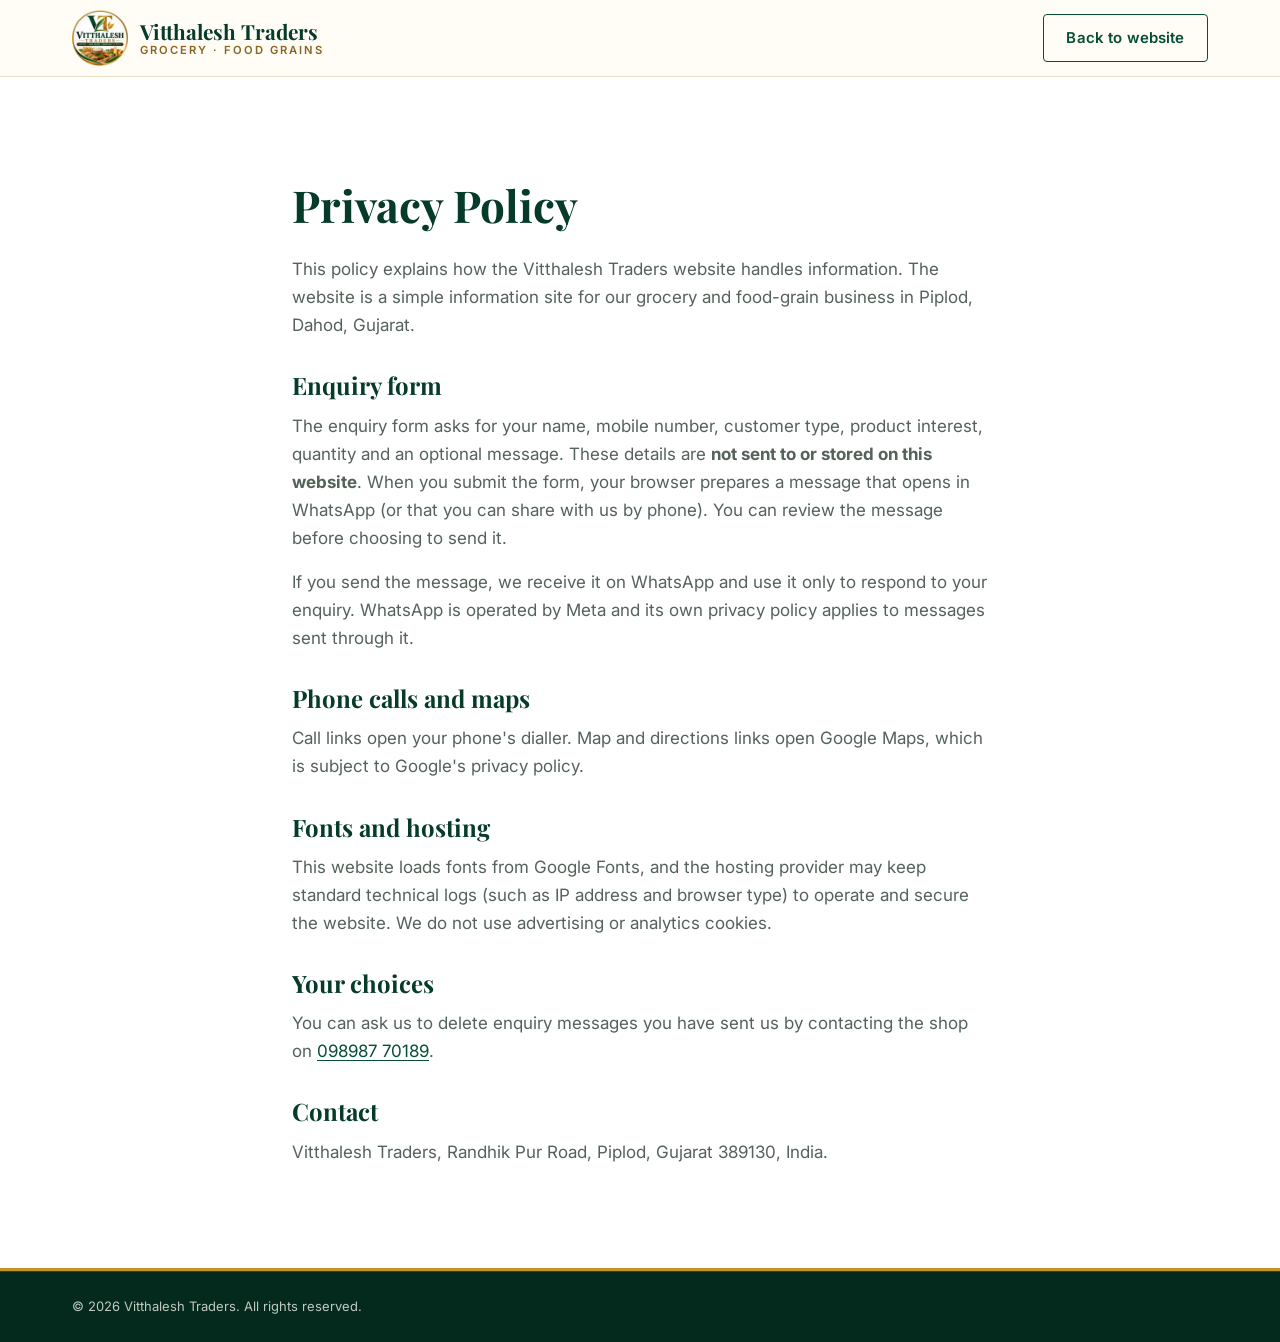
<file: privacy.html>
<!doctype html>
<html lang="en-IN">
<head>
  <meta charset="utf-8">
  <meta name="viewport" content="width=device-width, initial-scale=1">
  <title>Privacy Policy | Vitthalesh Traders</title>
  <meta name="description" content="How the Vitthalesh Traders website handles the details you enter in the enquiry form.">
  <meta name="theme-color" content="#064E35">
  <link rel="canonical" href="https://vithhlesh-traders.pages.dev/privacy.html">
  <link rel="icon" href="favicon.ico" sizes="32x32 48x48">
  <link rel="icon" type="image/png" sizes="32x32" href="assets/favicon-32.png">
  <link rel="apple-touch-icon" href="assets/apple-touch-icon.png">
  <link rel="preconnect" href="https://fonts.googleapis.com">
  <link rel="preconnect" href="https://fonts.gstatic.com" crossorigin>
  <link rel="stylesheet" href="https://fonts.googleapis.com/css2?family=Inter:wght@400;500;600&family=Playfair+Display:wght@600;700&display=swap">
  <link rel="stylesheet" href="styles.css">
</head>
<body>
  <header class="site-header">
    <div class="container site-header__inner">
      <a class="brand" href="index.html" aria-label="Vitthalesh Traders – home">
        <img class="brand__logo" src="assets/logo-128.webp" width="56" height="56" alt="">
        <span class="brand__text">
          <span class="brand__name">Vitthalesh Traders</span>
          <span class="brand__tag">Grocery · Food Grains</span>
        </span>
      </a>
      <a class="btn btn--outline" href="index.html">Back to website</a>
    </div>
  </header>

  <main class="page" id="main">
    <div class="container page__inner">
      <h1>Privacy Policy</h1>
      <p>This policy explains how the Vitthalesh Traders website handles information. The website is a simple information site for our grocery and food-grain business in Piplod, Dahod, Gujarat.</p>

      <h2>Enquiry form</h2>
      <p>The enquiry form asks for your name, mobile number, customer type, product interest, quantity and an optional message. These details are <strong>not sent to or stored on this website</strong>. When you submit the form, your browser prepares a message that opens in WhatsApp (or that you can share with us by phone). You can review the message before choosing to send it.</p>
      <p>If you send the message, we receive it on WhatsApp and use it only to respond to your enquiry. WhatsApp is operated by Meta and its own privacy policy applies to messages sent through it.</p>

      <h2>Phone calls and maps</h2>
      <p>Call links open your phone's dialler. Map and directions links open Google Maps, which is subject to Google's privacy policy.</p>

      <h2>Fonts and hosting</h2>
      <p>This website loads fonts from Google Fonts, and the hosting provider may keep standard technical logs (such as IP address and browser type) to operate and secure the website. We do not use advertising or analytics cookies.</p>

      <h2>Your choices</h2>
      <p>You can ask us to delete enquiry messages you have sent us by contacting the shop on <a href="tel:+919898770189">098987 70189</a>.</p>

      <h2>Contact</h2>
      <p>Vitthalesh Traders, Randhik Pur Road, Piplod, Gujarat 389130, India.</p>
    </div>
  </main>

  <footer class="site-footer">
    <div class="site-footer__bottom">
      <p class="container">&copy; <span data-year>2026</span> Vitthalesh Traders. All rights reserved.</p>
    </div>
  </footer>
  <script src="script.js" defer></script>
</body>
</html>
</file>
<file: styles.css>
/* ==========================================================================
   Vitthalesh Traders – styles
   1. Tokens   2. Base   3. Layout & utilities   4. Buttons
   5. Header   6. Hero   7. Sections   8. Form   9. Footer
   10. Motion  11. Responsive
   ========================================================================== */

/* 1. Tokens -------------------------------------------------------------- */
:root {
  --green: #064E35;
  --green-deep: #063B2A;
  --green-darker: #042A1E;
  --gold: #C6922E;
  --gold-light: #E3BC6A;
  --gold-btn: #D6A646;
  --gold-text: #8A6420;
  --ivory: #FFFDF5;
  --ivory-alt: #F8F3E4;
  --white: #FFFFFF;
  --charcoal: #26332B;
  --muted: #55625A;
  --line: #E7DEC6;
  --error: #A3261B;

  --font-serif: "Playfair Display", Georgia, "Times New Roman", serif;
  --font-sans: Inter, system-ui, -apple-system, "Segoe UI", Roboto, Arial, sans-serif;

  --fs-xs: 0.8125rem;
  --fs-sm: 0.9375rem;
  --fs-base: 1.0625rem;
  --fs-lg: 1.1875rem;
  --fs-xl: clamp(1.25rem, 0.9vw + 1rem, 1.5rem);
  --fs-2xl: clamp(1.875rem, 2.4vw + 1rem, 2.75rem);
  --fs-hero: clamp(2.375rem, 4.4vw + 1rem, 4.25rem);

  --space-1: 0.25rem;
  --space-2: 0.5rem;
  --space-3: 0.75rem;
  --space-4: 1rem;
  --space-5: 1.5rem;
  --space-6: 2rem;
  --space-7: 3rem;
  --space-8: 4rem;
  --section-y: clamp(4rem, 8vw, 6.5rem);

  --radius: 4px;
  --radius-lg: 8px;
  --shadow-sm: 0 1px 2px rgba(6, 59, 42, 0.06), 0 2px 8px rgba(6, 59, 42, 0.05);
  --shadow-md: 0 10px 30px -12px rgba(6, 59, 42, 0.25);
  --header-h: 76px;
  --ease: cubic-bezier(0.22, 0.61, 0.36, 1);
}

/* 2. Base ---------------------------------------------------------------- */
*, *::before, *::after { box-sizing: border-box; }

html {
  -webkit-text-size-adjust: 100%;
  text-size-adjust: 100%;
}

@media (prefers-reduced-motion: no-preference) {
  html { scroll-behavior: smooth; }
}

body {
  margin: 0;
  font-family: var(--font-sans);
  font-size: var(--fs-base);
  line-height: 1.65;
  color: var(--charcoal);
  background: var(--ivory);
  -webkit-font-smoothing: antialiased;
}

h1, h2, h3 {
  margin: 0;
  font-family: var(--font-serif);
  font-weight: 700;
  line-height: 1.18;
  color: var(--green-deep);
}

h3 { font-size: var(--fs-xl); font-weight: 600; }

p { margin: 0 0 var(--space-4); }
p:last-child { margin-bottom: 0; }

img, svg { display: block; max-width: 100%; }
img { height: auto; }

a { color: var(--green); text-underline-offset: 3px; }
a:hover { color: var(--green-deep); }

ul, ol { margin: 0; padding: 0; list-style: none; }

address { font-style: normal; }

[hidden] { display: none !important; }

:focus-visible {
  outline: 3px solid var(--gold);
  outline-offset: 3px;
  border-radius: 2px;
}

section[id] { scroll-margin-top: calc(var(--header-h) + 8px); }

/* 3. Layout & utilities -------------------------------------------------- */
.container {
  width: 100%;
  max-width: 1200px;
  margin-inline: auto;
  padding-inline: clamp(1rem, 4vw, 2rem);
}

.sprite { position: absolute; width: 0; height: 0; overflow: hidden; }

.icon {
  width: 1.25em;
  height: 1.25em;
  flex-shrink: 0;
}

.visually-hidden {
  position: absolute !important;
  width: 1px; height: 1px;
  padding: 0; margin: -1px;
  overflow: hidden;
  clip: rect(0 0 0 0);
  white-space: nowrap;
  border: 0;
}

.skip-link {
  position: absolute;
  left: var(--space-4);
  top: -100px;
  z-index: 100;
  padding: var(--space-2) var(--space-4);
  background: var(--gold-btn);
  color: var(--green-deep);
  font-weight: 600;
  border-radius: var(--radius);
}
.skip-link:focus { top: var(--space-2); }

.eyebrow {
  display: inline-flex;
  align-items: center;
  gap: var(--space-3);
  margin-bottom: var(--space-3);
  font-size: var(--fs-xs);
  font-weight: 600;
  letter-spacing: 0.16em;
  text-transform: uppercase;
  color: var(--gold-text);
}
.eyebrow::before {
  content: "";
  width: 28px;
  height: 1px;
  background: var(--gold);
}
.eyebrow--light { color: var(--gold-light); }

.section { padding-block: var(--section-y); }
.section--ivory { background: var(--ivory); }
.section--white { background: var(--white); }
.section--green {
  background: var(--green-deep);
  color: rgba(255, 253, 245, 0.85);
}

.section-head {
  max-width: 680px;
  margin: 0 auto var(--space-7);
  text-align: center;
}
.section-head .eyebrow::after {
  content: "";
  width: 28px;
  height: 1px;
  background: var(--gold);
}
.section-title { font-size: var(--fs-2xl); margin-bottom: var(--space-4); }
.section-head--light .section-title { color: var(--ivory); }
.section-lead { color: var(--muted); font-size: var(--fs-lg); }

/* 4. Buttons ------------------------------------------------------------- */
.btn {
  display: inline-flex;
  align-items: center;
  justify-content: center;
  gap: var(--space-2);
  min-height: 48px;
  padding: 0.75rem 1.4rem;
  border: 1.5px solid transparent;
  border-radius: var(--radius);
  font: 600 var(--fs-sm)/1.2 var(--font-sans);
  letter-spacing: 0.01em;
  text-decoration: none;
  cursor: pointer;
  transition: background-color 0.2s var(--ease), color 0.2s var(--ease),
              border-color 0.2s var(--ease), transform 0.2s var(--ease), box-shadow 0.2s var(--ease);
}
.btn:active { transform: translateY(1px); }
.btn--lg { min-height: 54px; padding-inline: 1.8rem; font-size: var(--fs-base); }

.btn--primary { background: var(--green); color: var(--white); border-color: var(--green); }
.btn--primary:hover { background: var(--green-deep); border-color: var(--gold); color: var(--white); box-shadow: var(--shadow-md); }

.btn--gold { background: var(--gold-btn); color: var(--green-darker); border-color: var(--gold-btn); }
.btn--gold:hover { background: var(--gold-light); border-color: var(--gold-light); color: var(--green-darker); }

.btn--outline { background: transparent; color: var(--green); border-color: var(--green); }
.btn--outline:hover { background: var(--green); color: var(--white); }

.btn--outline-light { background: transparent; color: var(--ivory); border-color: rgba(227, 188, 106, 0.7); }
.btn--outline-light:hover { background: rgba(255, 253, 245, 0.08); border-color: var(--gold-light); color: var(--white); }

.link-arrow {
  display: inline-flex;
  align-items: center;
  gap: var(--space-2);
  font-weight: 600;
  font-size: var(--fs-sm);
  color: var(--green);
  text-decoration: none;
  border-bottom: 1px solid var(--gold);
  padding-bottom: 2px;
}
.link-arrow .icon { width: 1rem; height: 1rem; transition: transform 0.2s var(--ease); }
.link-arrow:hover .icon { transform: translateX(4px); }

/* 5. Announcement & header ---------------------------------------------- */
.announcement {
  background: var(--green-darker);
  color: var(--gold-light);
  font-size: var(--fs-xs);
  letter-spacing: 0.04em;
  text-align: center;
}
.announcement p { padding-block: 0.5rem; margin-block: 0; }
.announcement span { margin-inline: 0.5em; opacity: 0.6; }

.site-header {
  position: sticky;
  top: 0;
  z-index: 50;
  background: rgba(255, 253, 245, 0.97);
  border-bottom: 1px solid var(--line);
  transition: box-shadow 0.25s var(--ease);
}
.site-header.is-scrolled { box-shadow: 0 6px 24px -14px rgba(6, 59, 42, 0.35); }

.site-header__inner {
  display: flex;
  align-items: center;
  justify-content: space-between;
  gap: var(--space-5);
  min-height: var(--header-h);
}

.brand {
  display: flex;
  align-items: center;
  gap: var(--space-3);
  text-decoration: none;
  flex-shrink: 0;
}
.brand__logo { width: 56px; height: 56px; }
.brand__text { display: flex; flex-direction: column; line-height: 1.15; }
.brand__name {
  font-family: var(--font-serif);
  font-weight: 700;
  font-size: 1.3rem;
  color: var(--green-deep);
}
.brand__tag {
  font-size: 0.7rem;
  font-weight: 600;
  letter-spacing: 0.18em;
  text-transform: uppercase;
  color: var(--gold-text);
}

.site-header__inner { justify-content: flex-start; }
.site-nav { display: flex; align-items: center; gap: var(--space-6); margin-left: auto; order: 2; }

.lang-switch {
  order: 3;
  display: inline-flex;
  align-items: center;
  min-height: 40px;
  padding: 0.35rem 0.8rem;
  border: 1px solid var(--gold);
  border-radius: var(--radius);
  font-size: var(--fs-sm);
  font-weight: 600;
  color: var(--green-deep);
  text-decoration: none;
  white-space: nowrap;
  transition: background-color 0.2s var(--ease), color 0.2s var(--ease);
}
.site-header__inner > .btn { margin-left: auto; }
.lang-switch:hover { background: var(--green); border-color: var(--green); color: var(--white); }
.lang-switch:lang(gu) { font-family: "Noto Sans Gujarati", var(--font-sans); }
.site-nav__list { display: flex; gap: var(--space-5); }
.site-nav__list a {
  position: relative;
  display: inline-block;
  padding-block: var(--space-2);
  font-size: var(--fs-sm);
  font-weight: 500;
  color: var(--charcoal);
  text-decoration: none;
}
.site-nav__list a::after {
  content: "";
  position: absolute;
  left: 0; right: 0; bottom: 0;
  height: 2px;
  background: var(--gold);
  transform: scaleX(0);
  transition: transform 0.25s var(--ease);
}
.site-nav__list a:hover,
.site-nav__list a.is-active { color: var(--green); }
.site-nav__list a:hover::after,
.site-nav__list a.is-active::after { transform: scaleX(1); }

.nav-toggle {
  display: none;
  align-items: center;
  justify-content: center;
  width: 46px;
  height: 46px;
  padding: 0;
  border: 1px solid var(--line);
  border-radius: var(--radius);
  background: var(--white);
  color: var(--green-deep);
  cursor: pointer;
}
.nav-toggle .icon { width: 24px; height: 24px; }

/* 6. Hero ---------------------------------------------------------------- */
.hero {
  position: relative;
  display: flex;
  flex-direction: column;
  background: var(--green-deep);
  color: rgba(255, 253, 245, 0.88);
  overflow: hidden;
  isolation: isolate;
}

.hero__media {
  position: absolute;
  inset: 0;
  z-index: -2;
}
.hero__media img {
  width: 100%;
  height: 100%;
  object-fit: cover;
  object-position: right center;
}
.hero__media::after {
  content: "";
  position: absolute;
  inset: 0;
  background: linear-gradient(90deg, rgba(6, 59, 42, 0.92) 0%, rgba(6, 59, 42, 0.7) 38%, rgba(6, 59, 42, 0) 62%);
}

.hero__wheat {
  position: absolute;
  z-index: -1;
  left: max(1rem, calc(50% - 680px));
  bottom: 40px;
  width: 120px;
  height: 340px;
  color: var(--gold);
  opacity: 0.18;
}

.hero__inner {
  display: flex;
  align-items: center;
  min-height: clamp(500px, 70vh, 680px);
  padding-block: var(--space-8);
}
.hero__content { max-width: 560px; }

.hero__title {
  font-size: var(--fs-hero);
  color: var(--ivory);
  margin-bottom: var(--space-5);
  letter-spacing: -0.01em;
}
.hero__title::after {
  content: "";
  display: block;
  width: 72px;
  height: 2px;
  margin-top: var(--space-5);
  background: var(--gold);
}
.hero__lead {
  font-size: var(--fs-lg);
  max-width: 34ch;
  margin-bottom: var(--space-6);
}
.hero__actions { display: flex; flex-wrap: wrap; gap: var(--space-3); }

.hero__strip {
  border-top: 1px solid rgba(198, 146, 46, 0.45);
  background: rgba(4, 42, 30, 0.85);
}
.hero__strip-list {
  display: flex;
  justify-content: center;
  flex-wrap: wrap;
  gap: var(--space-2) var(--space-6);
  padding-block: var(--space-4);
  font-size: var(--fs-xs);
  font-weight: 600;
  letter-spacing: 0.18em;
  text-transform: uppercase;
  color: var(--gold-light);
}
.hero__strip-list li { display: flex; align-items: center; gap: var(--space-6); }
.hero__strip-list li + li::before {
  content: "";
  width: 5px;
  height: 5px;
  background: var(--gold);
  transform: rotate(45deg);
}

/* 7. Sections ------------------------------------------------------------ */

/* About */
.about {
  display: grid;
  grid-template-columns: minmax(0, 1fr) minmax(0, 1.1fr);
  gap: clamp(2rem, 6vw, 5rem);
  align-items: center;
}
.about__media { position: relative; }
.frame {
  position: relative;
  border-radius: var(--radius);
}
.frame::before {
  content: "";
  position: absolute;
  inset: 18px -18px -18px 18px;
  border: 1px solid var(--gold);
  border-radius: var(--radius);
  z-index: 0;
}
.frame img {
  position: relative;
  z-index: 1;
  width: 100%;
  aspect-ratio: 4 / 3;
  object-fit: cover;
  border-radius: var(--radius);
  box-shadow: var(--shadow-md);
}
.about__badge {
  position: absolute;
  z-index: 2;
  left: -12px;
  bottom: 28px;
  display: inline-flex;
  align-items: center;
  gap: var(--space-2);
  margin: 0;
  padding: 0.6rem 1rem;
  background: var(--green-deep);
  color: var(--ivory);
  font-size: var(--fs-sm);
  font-weight: 500;
  border-left: 3px solid var(--gold);
  box-shadow: var(--shadow-md);
}
.about__badge .icon { color: var(--gold-light); }

.about__content > p { color: var(--muted); }

.feature-list {
  display: grid;
  grid-template-columns: repeat(2, minmax(0, 1fr));
  gap: var(--space-5) var(--space-6);
  margin-top: var(--space-6);
  padding-top: var(--space-6);
  border-top: 1px solid var(--line);
}
.feature-list li { display: flex; gap: var(--space-3); }
.feature-list h3 {
  font-family: var(--font-sans);
  font-size: var(--fs-base);
  font-weight: 600;
  margin-bottom: var(--space-1);
}
.feature-list p { font-size: var(--fs-sm); color: var(--muted); line-height: 1.55; }
.feature-list__icon {
  display: grid;
  place-items: center;
  width: 42px;
  height: 42px;
  flex-shrink: 0;
  border: 1px solid var(--gold);
  border-radius: 50%;
  color: var(--gold-text);
}

/* Products */
.product-grid {
  display: grid;
  grid-template-columns: repeat(3, minmax(0, 1fr));
  gap: var(--space-6);
}
.product-card {
  display: flex;
  flex-direction: column;
  background: var(--white);
  border: 1px solid var(--line);
  border-radius: var(--radius);
  overflow: hidden;
  transition: border-color 0.25s var(--ease), box-shadow 0.25s var(--ease), transform 0.25s var(--ease);
}
.product-card:hover {
  border-color: var(--gold);
  box-shadow: var(--shadow-md);
}
.product-card__media { overflow: hidden; background: var(--ivory-alt); }
.product-card__media img {
  width: 100%;
  aspect-ratio: 4 / 3;
  object-fit: cover;
  transition: transform 0.6s var(--ease);
}
.product-card:hover .product-card__media img { transform: scale(1.04); }
.product-card__body {
  display: flex;
  flex-direction: column;
  flex: 1;
  padding: var(--space-5);
  border-top: 2px solid var(--gold);
}
.product-card__body h3 { margin-bottom: var(--space-2); }
.product-card__body p { color: var(--muted); font-size: var(--fs-sm); flex: 1; margin-bottom: var(--space-5); }
.product-card__body .link-arrow { align-self: flex-start; }

/* Wholesale & retail */
.wr-grid {
  display: grid;
  grid-template-columns: repeat(2, minmax(0, 1fr));
  gap: var(--space-6);
}
.wr-panel {
  display: flex;
  flex-direction: column;
  align-items: flex-start;
  padding: clamp(1.75rem, 4vw, 3rem);
  border-radius: var(--radius);
}
.wr-panel h3 { font-size: clamp(1.75rem, 2vw + 1rem, 2.25rem); margin-bottom: var(--space-3); }
.wr-panel > p:not(.wr-panel__kicker) { font-size: var(--fs-lg); }
.wr-panel__kicker {
  margin-bottom: var(--space-2);
  font-size: var(--fs-xs);
  font-weight: 600;
  letter-spacing: 0.16em;
  text-transform: uppercase;
}
.wr-panel__icon {
  display: grid;
  place-items: center;
  width: 56px;
  height: 56px;
  margin-bottom: var(--space-5);
  border-radius: 50%;
}
.wr-panel__icon .icon { width: 26px; height: 26px; }
.wr-panel .check-list { margin: var(--space-5) 0 var(--space-6); }
.wr-panel .btn { margin-top: auto; }

.wr-panel--wholesale {
  background: var(--green-deep);
  color: rgba(255, 253, 245, 0.88);
  border: 1px solid var(--gold);
  box-shadow: inset 0 0 0 6px var(--green-deep), inset 0 0 0 7px rgba(198, 146, 46, 0.35);
}
.wr-panel--wholesale h3 { color: var(--ivory); }
.wr-panel--wholesale .wr-panel__kicker { color: var(--gold-light); }
.wr-panel--wholesale .wr-panel__icon { background: rgba(198, 146, 46, 0.14); color: var(--gold-light); border: 1px solid rgba(227, 188, 106, 0.5); }
.wr-panel--wholesale .check-list .icon { color: var(--gold-light); }

.wr-panel--retail {
  background: var(--white);
  border: 1px solid var(--line);
  border-top: 3px solid var(--gold);
  box-shadow: var(--shadow-sm);
}
.wr-panel--retail .wr-panel__kicker { color: var(--gold-text); }
.wr-panel--retail .wr-panel__icon { background: var(--ivory-alt); color: var(--green); border: 1px solid var(--gold); }
.wr-panel--retail > p:not(.wr-panel__kicker) { color: var(--muted); }

.check-list li {
  display: flex;
  align-items: flex-start;
  gap: var(--space-3);
  padding-block: var(--space-1);
}
.check-list .icon { width: 20px; height: 20px; margin-top: 3px; color: var(--gold-text); }

/* Why choose us */
.why-grid {
  display: grid;
  grid-template-columns: repeat(4, minmax(0, 1fr));
  border-top: 1px solid rgba(198, 146, 46, 0.35);
  border-bottom: 1px solid rgba(198, 146, 46, 0.35);
}
.why-item {
  padding: var(--space-6) var(--space-5);
  text-align: center;
}
.why-item + .why-item { border-left: 1px solid rgba(198, 146, 46, 0.25); }
.why-item__icon {
  display: inline-grid;
  place-items: center;
  width: 60px;
  height: 60px;
  margin-bottom: var(--space-4);
  border: 1px solid var(--gold);
  border-radius: 50%;
  color: var(--gold-light);
}
.why-item__icon .icon { width: 28px; height: 28px; }
.why-item h3 { color: var(--ivory); font-size: 1.2rem; margin-bottom: var(--space-2); }
.why-item p { font-size: var(--fs-sm); }

/* FAQ */
.faq__list {
  max-width: 820px;
  margin-inline: auto;
  border-top: 1px solid var(--line);
}
.faq__item { border-bottom: 1px solid var(--line); }
.faq__item summary {
  position: relative;
  padding: var(--space-5) var(--space-7) var(--space-5) 0;
  font-family: var(--font-serif);
  font-size: var(--fs-lg);
  font-weight: 600;
  color: var(--green-deep);
  cursor: pointer;
  list-style: none;
}
.faq__item summary::-webkit-details-marker { display: none; }
.faq__item summary::after {
  content: "";
  position: absolute;
  right: var(--space-2);
  top: 50%;
  width: 10px;
  height: 10px;
  border-right: 2px solid var(--gold);
  border-bottom: 2px solid var(--gold);
  transform: translateY(-70%) rotate(45deg);
  transition: transform 0.2s var(--ease);
}
.faq__item[open] summary::after { transform: translateY(-30%) rotate(-135deg); }
.faq__item summary:hover { color: var(--green); }
.faq__item p { padding: 0 var(--space-7) var(--space-5) 0; color: var(--muted); }

/* Contact */
.contact-grid {
  display: grid;
  grid-template-columns: minmax(0, 1fr) minmax(0, 1.25fr);
  gap: var(--space-6);
  align-items: stretch;
}
.contact-card {
  padding: clamp(1.75rem, 4vw, 2.75rem);
  background: var(--ivory);
  border: 1px solid var(--line);
  border-top: 3px solid var(--gold);
  border-radius: var(--radius);
}
.contact-card__logo { width: 88px; height: 88px; margin-bottom: var(--space-4); }
.contact-card h3 { font-size: 1.6rem; margin-bottom: var(--space-4); }
.contact-list__item {
  display: flex;
  align-items: flex-start;
  gap: var(--space-3);
  margin-bottom: var(--space-3);
}
.contact-list__item .icon { margin-top: 4px; color: var(--gold-text); }
.contact-list__item a { font-weight: 600; font-size: var(--fs-lg); text-decoration: none; }
.contact-list__item a:hover { text-decoration: underline; }
.contact-list__phones { display: flex; flex-direction: column; }
.contact-card__note {
  margin-top: var(--space-4);
  padding-top: var(--space-4);
  border-top: 1px solid var(--line);
  font-size: var(--fs-sm);
  color: var(--muted);
}
.contact-card__actions {
  display: flex;
  flex-wrap: wrap;
  gap: var(--space-3);
  margin-top: var(--space-5);
}

.map {
  position: relative;
  min-height: 380px;
  border-radius: var(--radius);
  overflow: hidden;
  border: 1px solid var(--line);
  background-color: var(--green-deep);
  background-image:
    linear-gradient(rgba(198, 146, 46, 0.12) 1px, transparent 1px),
    linear-gradient(90deg, rgba(198, 146, 46, 0.12) 1px, transparent 1px);
  background-size: 44px 44px;
}
.map iframe { position: absolute; inset: 0; width: 100%; height: 100%; border: 0; }
.map__placeholder {
  position: absolute;
  inset: 0;
  display: flex;
  flex-direction: column;
  align-items: center;
  justify-content: center;
  padding: var(--space-6);
  text-align: center;
  color: rgba(255, 253, 245, 0.8);
}
.map__pin {
  display: grid;
  place-items: center;
  width: 72px;
  height: 72px;
  margin-bottom: var(--space-4);
  border-radius: 50%;
  background: var(--green);
  border: 1px solid var(--gold);
  color: var(--gold-light);
  box-shadow: 0 0 0 10px rgba(198, 146, 46, 0.12);
}
.map__pin .icon { width: 32px; height: 32px; }
.map__title { font-family: var(--font-serif); font-size: 1.5rem; color: var(--ivory); margin-bottom: var(--space-1); }
.map__text { margin-bottom: var(--space-5); }

/* 8. Enquiry form ------------------------------------------------------- */
.enquiry {
  display: grid;
  grid-template-columns: minmax(0, 0.85fr) minmax(0, 1.15fr);
  gap: clamp(2rem, 6vw, 5rem);
  align-items: start;
}
.enquiry__intro > p { color: var(--muted); }
.steps { margin: var(--space-6) 0; display: grid; gap: var(--space-3); }
.steps li { display: flex; align-items: center; gap: var(--space-3); font-weight: 500; }
.steps span {
  display: grid;
  place-items: center;
  width: 34px;
  height: 34px;
  flex-shrink: 0;
  border: 1px solid var(--gold);
  border-radius: 50%;
  font-family: var(--font-serif);
  font-weight: 700;
  color: var(--green);
}
.enquiry__privacy { font-size: var(--fs-sm); }

.enquiry-form {
  display: grid;
  grid-template-columns: repeat(2, minmax(0, 1fr));
  gap: var(--space-5);
  padding: clamp(1.5rem, 4vw, 2.5rem);
  background: var(--white);
  border: 1px solid var(--line);
  border-top: 3px solid var(--green);
  border-radius: var(--radius);
  box-shadow: var(--shadow-sm);
}
.field { display: flex; flex-direction: column; gap: var(--space-2); min-width: 0; margin: 0; padding: 0; border: 0; }
.field--full { grid-column: 1 / -1; }
.field label, .field legend {
  padding: 0;
  font-size: var(--fs-sm);
  font-weight: 600;
  color: var(--green-deep);
}
.field legend { margin-bottom: var(--space-2); }
.req { color: var(--gold-text); }

.field input, .field select, .field textarea {
  width: 100%;
  min-height: 48px;
  padding: 0.7rem 0.9rem;
  font: inherit;
  font-size: 1rem;
  color: var(--charcoal);
  background: var(--ivory);
  border: 1px solid #CFC5AA;
  border-radius: var(--radius);
  transition: border-color 0.2s var(--ease), box-shadow 0.2s var(--ease), background-color 0.2s var(--ease);
}
.field textarea { resize: vertical; min-height: 110px; }
.field select {
  appearance: none;
  padding-right: 2.5rem;
  background-image: url("data:image/svg+xml,%3Csvg xmlns='http://www.w3.org/2000/svg' viewBox='0 0 24 24' fill='none' stroke='%23064E35' stroke-width='2' stroke-linecap='round'%3E%3Cpath d='m6 9 6 6 6-6'/%3E%3C/svg%3E");
  background-repeat: no-repeat;
  background-position: right 0.8rem center;
  background-size: 18px;
}
.field input::placeholder, .field textarea::placeholder { color: #7D877F; }
.field input:hover, .field select:hover, .field textarea:hover { border-color: var(--gold); }
.field input:focus, .field select:focus, .field textarea:focus {
  outline: none;
  border-color: var(--green);
  background: var(--white);
  box-shadow: 0 0 0 3px rgba(198, 146, 46, 0.35);
}
.field [aria-invalid="true"] { border-color: var(--error); background: #FFF8F6; }
.field__error { margin: 0; min-height: 0; font-size: var(--fs-xs); font-weight: 500; color: var(--error); }
.field__error:empty { display: none; }

.choice-group { display: flex; flex-wrap: wrap; gap: var(--space-3); }
.choice { position: relative; flex: 1 1 140px; cursor: pointer; }
.choice input { position: absolute; opacity: 0; width: 1px; height: 1px; }
.choice span {
  display: flex;
  align-items: center;
  gap: var(--space-3);
  min-height: 48px;
  padding: 0.7rem 1rem;
  border: 1px solid #CFC5AA;
  border-radius: var(--radius);
  background: var(--ivory);
  font-weight: 500;
  transition: border-color 0.2s var(--ease), background-color 0.2s var(--ease);
}
.choice span::before {
  content: "";
  width: 18px;
  height: 18px;
  flex-shrink: 0;
  border: 1.5px solid var(--green);
  border-radius: 50%;
  transition: box-shadow 0.2s var(--ease);
}
.choice:hover span { border-color: var(--gold); }
.choice input:checked + span { border-color: var(--green); background: #F1F6F2; }
.choice input:checked + span::before { box-shadow: inset 0 0 0 4px var(--ivory), inset 0 0 0 10px var(--green); }
.choice input:focus-visible + span { outline: 3px solid var(--gold); outline-offset: 2px; }
.field--invalid .choice span { border-color: var(--error); }

.enquiry-form__footer { display: flex; flex-wrap: wrap; align-items: center; justify-content: space-between; gap: var(--space-4); }
.form-hint { margin: 0; font-size: var(--fs-xs); color: var(--muted); }

.form-status {
  padding: var(--space-4) var(--space-5);
  border-radius: var(--radius);
  font-size: var(--fs-sm);
  border-left: 3px solid var(--green);
  background: #F1F6F2;
}
.form-status--error { border-left-color: var(--error); background: #FFF4F1; color: var(--error); }
.form-status--info { border-left-color: var(--gold); background: var(--ivory-alt); }
.form-status pre {
  margin: var(--space-3) 0;
  padding: var(--space-3);
  background: var(--white);
  border: 1px solid var(--line);
  border-radius: var(--radius);
  font: 0.875rem/1.5 var(--font-sans);
  white-space: pre-wrap;
}
.form-status__actions { display: flex; flex-wrap: wrap; gap: var(--space-3); margin-top: var(--space-3); }
.form-status .btn { min-height: 42px; padding: 0.55rem 1rem; }

/* 9. Footer -------------------------------------------------------------- */
.site-footer {
  background: var(--green-darker);
  color: rgba(255, 253, 245, 0.75);
  font-size: var(--fs-sm);
  border-top: 3px solid var(--gold);
}
.site-footer a { color: rgba(255, 253, 245, 0.88); text-decoration: none; }
.site-footer a:hover { color: var(--gold-light); text-decoration: underline; }
.site-footer__grid {
  display: grid;
  grid-template-columns: 1.6fr 1fr 1fr;
  gap: var(--space-7);
  padding-block: var(--space-8) var(--space-7);
}
.site-footer__brand img { width: 96px; height: 96px; margin-bottom: var(--space-4); }
.site-footer__brand p { max-width: 38ch; }
.site-footer__name {
  font-family: var(--font-serif);
  font-size: 1.4rem;
  font-weight: 700;
  color: var(--ivory);
  margin-bottom: var(--space-2);
}
.site-footer__heading {
  font-family: var(--font-sans);
  font-size: var(--fs-xs);
  font-weight: 600;
  letter-spacing: 0.16em;
  text-transform: uppercase;
  color: var(--gold-light);
  margin-bottom: var(--space-4);
}
.site-footer__col li { margin-bottom: var(--space-3); }
.site-footer__bottom { border-top: 1px solid rgba(198, 146, 46, 0.25); }
.site-footer__bottom p { margin-block: 0; padding-block: var(--space-5); font-size: var(--fs-xs); }

/* Mobile action bar */
.mobile-bar { display: none; }

/* 10. Motion ------------------------------------------------------------- */
.js .reveal {
  opacity: 0;
  transform: translateY(18px);
  transition: opacity 0.7s var(--ease), transform 0.7s var(--ease);
}
.js .reveal.is-visible { opacity: 1; transform: none; }

@media (prefers-reduced-motion: reduce) {
  *, *::before, *::after {
    animation-duration: 0.01ms !important;
    transition-duration: 0.01ms !important;
  }
  .js .reveal { opacity: 1; transform: none; }
}

/* 11. Responsive --------------------------------------------------------- */
@media (max-width: 1080px) {
  .site-nav__list { gap: var(--space-4); }
  .site-nav { gap: var(--space-4); }
  .product-grid { grid-template-columns: repeat(2, minmax(0, 1fr)); }
  .why-grid { grid-template-columns: repeat(2, minmax(0, 1fr)); }
  .why-item:nth-child(3) { border-left: 0; }
  .why-item:nth-child(n + 3) { border-top: 1px solid rgba(198, 146, 46, 0.25); }
}

@media (max-width: 960px) {
  :root { --header-h: 68px; }

  .nav-toggle { display: inline-flex; order: 4; }
  .lang-switch { margin-left: auto; }

  .site-nav {
    position: absolute;
    top: 100%;
    left: 0;
    right: 0;
    flex-direction: column;
    align-items: stretch;
    gap: var(--space-4);
    padding: var(--space-4) clamp(1rem, 4vw, 2rem) var(--space-6);
    background: var(--ivory);
    border-bottom: 1px solid var(--line);
    box-shadow: 0 18px 30px -18px rgba(6, 59, 42, 0.35);
    visibility: hidden;
    opacity: 0;
    transform: translateY(-8px);
    transition: opacity 0.2s var(--ease), transform 0.2s var(--ease), visibility 0s linear 0.2s;
  }
  .site-nav.is-open {
    visibility: visible;
    opacity: 1;
    transform: none;
    transition: opacity 0.2s var(--ease), transform 0.2s var(--ease);
  }
  .site-nav__list { flex-direction: column; gap: 0; }
  .site-nav__list a {
    display: block;
    padding: 0.85rem 0;
    font-size: var(--fs-base);
    border-bottom: 1px solid var(--line);
  }
  .site-nav__list a::after { display: none; }
  .site-nav__list a.is-active { color: var(--green); font-weight: 600; }

  .about, .enquiry, .contact-grid { grid-template-columns: 1fr; }
  .about__media { max-width: 560px; margin-right: 18px; }
  .wr-grid { grid-template-columns: 1fr; }
  .site-footer__grid { grid-template-columns: 1fr 1fr; }
  .site-footer__brand { grid-column: 1 / -1; }
}

@media (max-width: 720px) {
  body { padding-bottom: 64px; }

  .site-header__inner { gap: var(--space-2); }
  .brand { gap: var(--space-2); min-width: 0; }
  .brand__logo { width: 44px; height: 44px; }
  .brand__name { font-size: 1.05rem; }
  .brand__tag { font-size: 0.6rem; letter-spacing: 0.1em; }
  .lang-switch { min-height: 38px; padding: 0.25rem 0.6rem; font-size: 0.8125rem; }
  .nav-toggle { width: 42px; height: 42px; flex-shrink: 0; }

  .hero__media {
    position: relative;
    order: 2;
    aspect-ratio: 16 / 10;
  }
  .hero__media img { object-position: 78% center; }
  .hero__media::after {
    background: linear-gradient(180deg, var(--green-deep) 0%, rgba(6, 59, 42, 0) 35%);
  }
  .hero__inner { order: 1; min-height: 0; padding-block: var(--space-7) var(--space-4); }
  .hero__strip { order: 3; }
  .hero__wheat { left: auto; right: -10px; top: 20px; bottom: auto; width: 90px; height: 255px; opacity: 0.14; }
  .hero__actions .btn { flex: 1 1 100%; }
  .hero__strip-list {
    display: grid;
    grid-template-columns: repeat(3, minmax(0, 1fr));
    gap: 0;
    padding-block: var(--space-3);
    font-size: 0.6875rem;
    line-height: 1.35;
    letter-spacing: 0.08em;
    text-align: center;
  }
  .hero__strip-list li { justify-content: center; padding-inline: var(--space-2); }
  .hero__strip-list li + li { border-left: 1px solid rgba(198, 146, 46, 0.35); }
  .hero__strip-list li + li::before { display: none; }
  .announcement { font-size: 0.75rem; letter-spacing: 0.01em; }
  .announcement span { margin-inline: 0.3em; }

  .feature-list { grid-template-columns: 1fr; }
  .product-grid { grid-template-columns: 1fr; gap: var(--space-5); }
  .enquiry-form { grid-template-columns: 1fr; }
  .enquiry-form__footer .btn { width: 100%; }
  .contact-card__actions .btn { flex: 1 1 100%; }
  .map { min-height: 300px; }

  .site-footer__grid { grid-template-columns: 1fr; gap: var(--space-6); }

  .mobile-bar {
    position: fixed;
    left: 0; right: 0; bottom: 0;
    z-index: 40;
    display: flex;
    background: var(--green-deep);
    border-top: 2px solid var(--gold);
    padding-bottom: env(safe-area-inset-bottom);
  }
  .mobile-bar a {
    flex: 1;
    display: flex;
    align-items: center;
    justify-content: center;
    gap: var(--space-2);
    min-height: 60px;
    color: var(--ivory);
    font-size: var(--fs-sm);
    font-weight: 600;
    text-decoration: none;
  }
  .mobile-bar a + a { border-left: 1px solid rgba(198, 146, 46, 0.3); }
  .mobile-bar a:active { background: var(--green); }
  .mobile-bar .icon { color: var(--gold-light); }
}

@media (max-width: 380px) {
  .brand__tag { display: none; }
}

@media (max-width: 480px) {
  .why-grid { grid-template-columns: 1fr; }
  .why-item + .why-item { border-left: 0; border-top: 1px solid rgba(198, 146, 46, 0.25); }
  .about__badge { left: 8px; bottom: 12px; font-size: var(--fs-xs); }
}

/* Gujarati page ---------------------------------------------------------- */
html:lang(gu) {
  --font-serif: "Playfair Display", "Noto Serif Gujarati", Georgia, serif;
  --font-sans: Inter, "Noto Sans Gujarati", "Nirmala UI", system-ui, sans-serif;
}
html:lang(gu) { font-size: 106.25%; }
html:lang(gu) body { line-height: 1.75; }
html:lang(gu) h1, html:lang(gu) h2, html:lang(gu) h3 { line-height: 1.4; }
html:lang(gu) .hero__title { font-size: clamp(2.125rem, 3.8vw + 1rem, 3.75rem); }
html:lang(gu) .eyebrow,
html:lang(gu) .brand__tag,
html:lang(gu) .hero__strip-list,
html:lang(gu) .wr-panel__kicker,
html:lang(gu) .site-footer__heading,
html:lang(gu) .announcement { letter-spacing: 0.02em; }
html:lang(gu) .lang-switch { font-family: var(--font-sans); }

/* Simple content pages (privacy, 404) */
.page { padding-block: var(--section-y); background: var(--white); }
.page__inner { max-width: 760px; }
.page h1 { font-size: var(--fs-2xl); margin-bottom: var(--space-5); }
.page h2 { font-size: var(--fs-xl); margin: var(--space-6) 0 var(--space-3); }
.page p, .page li { color: var(--muted); }
.page ul { list-style: disc; padding-left: 1.25rem; margin-bottom: var(--space-4); }
.page li { margin-bottom: var(--space-2); }
.page--center { text-align: center; }
.page--center .page__inner { margin-inline: auto; }
</file>
